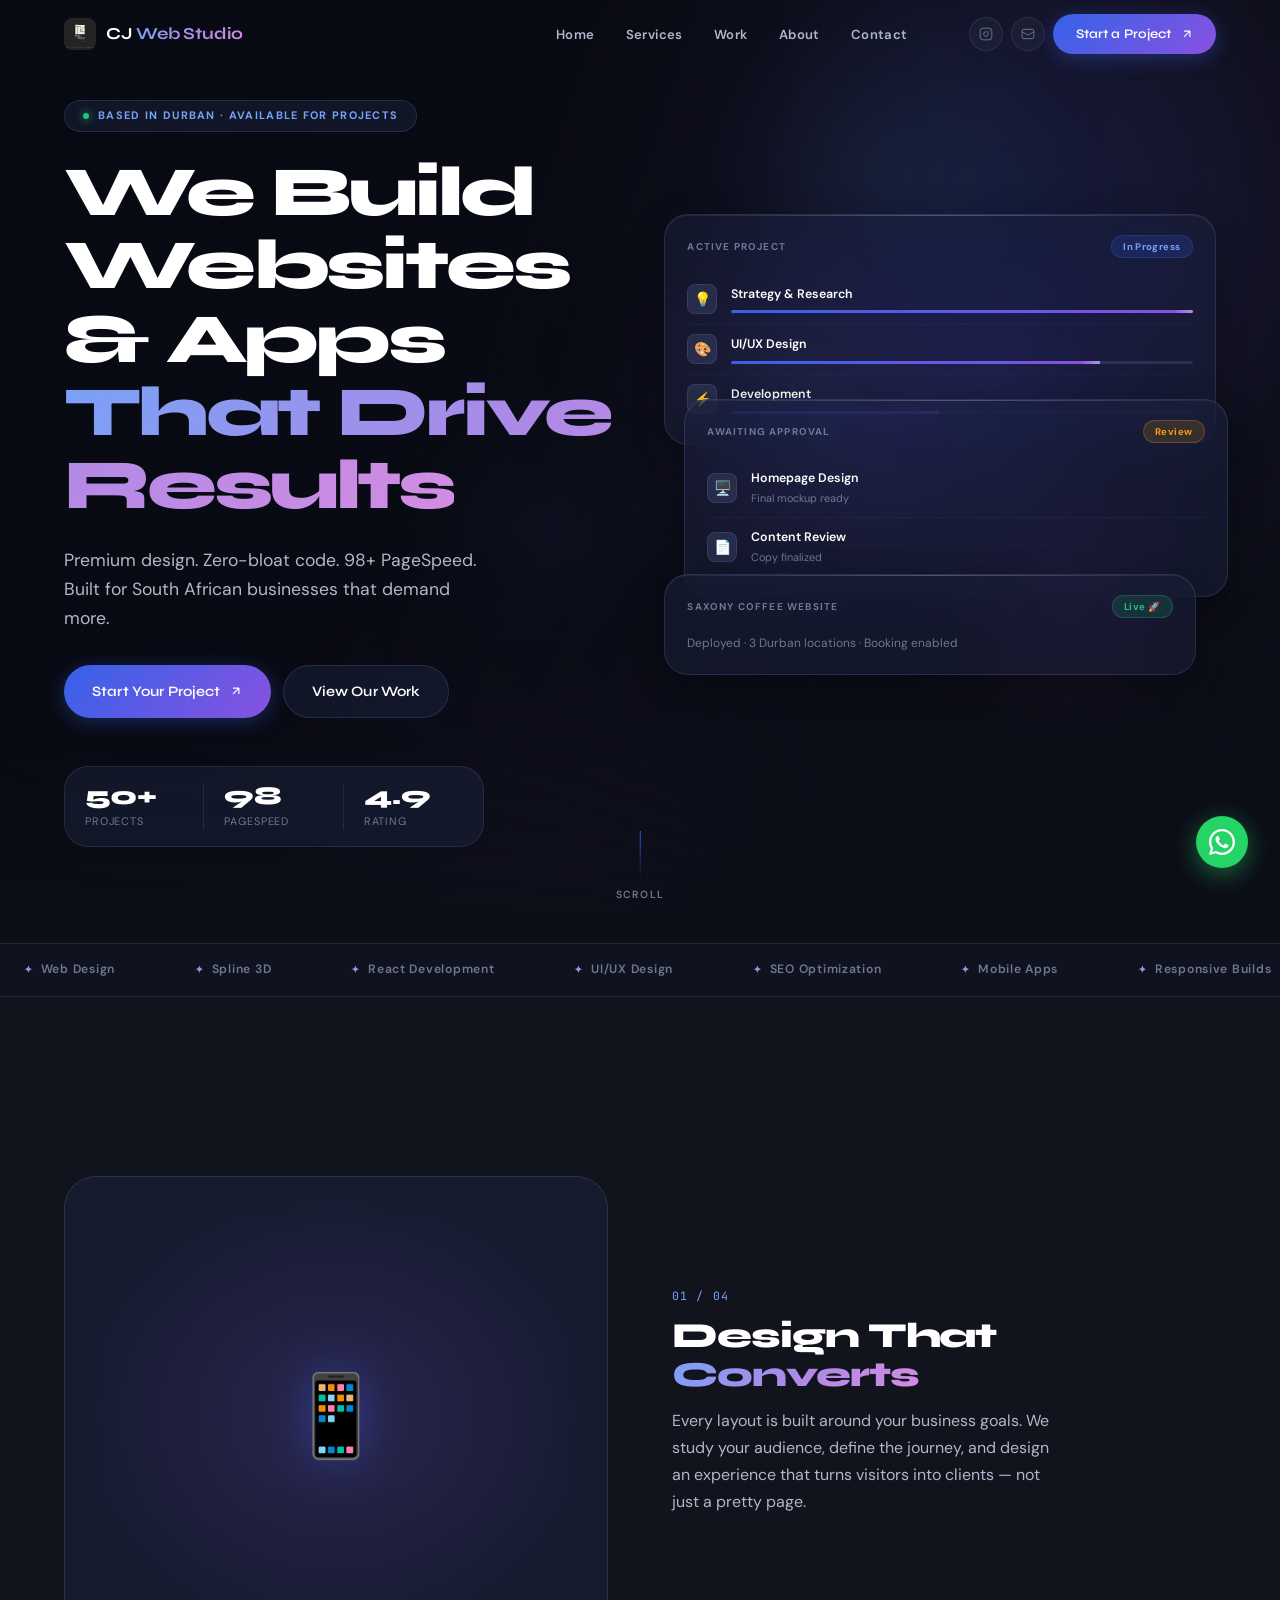
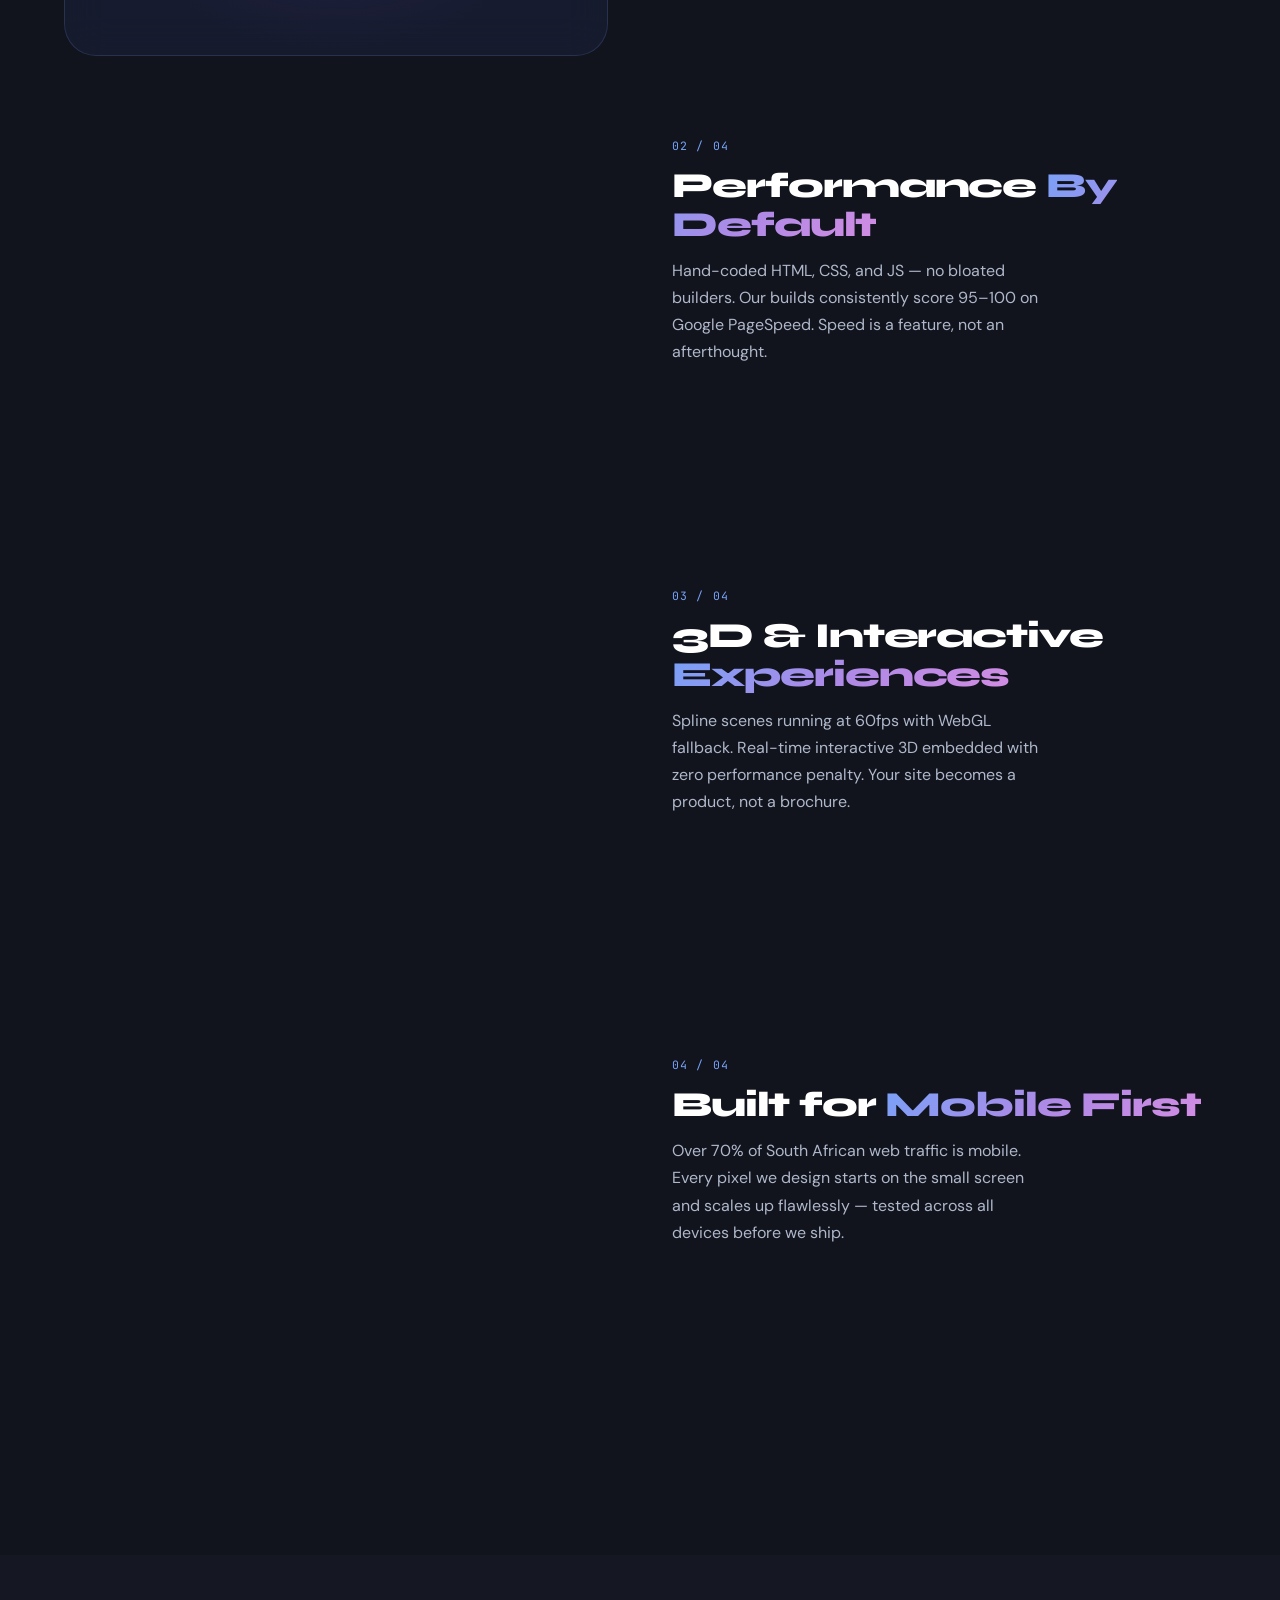
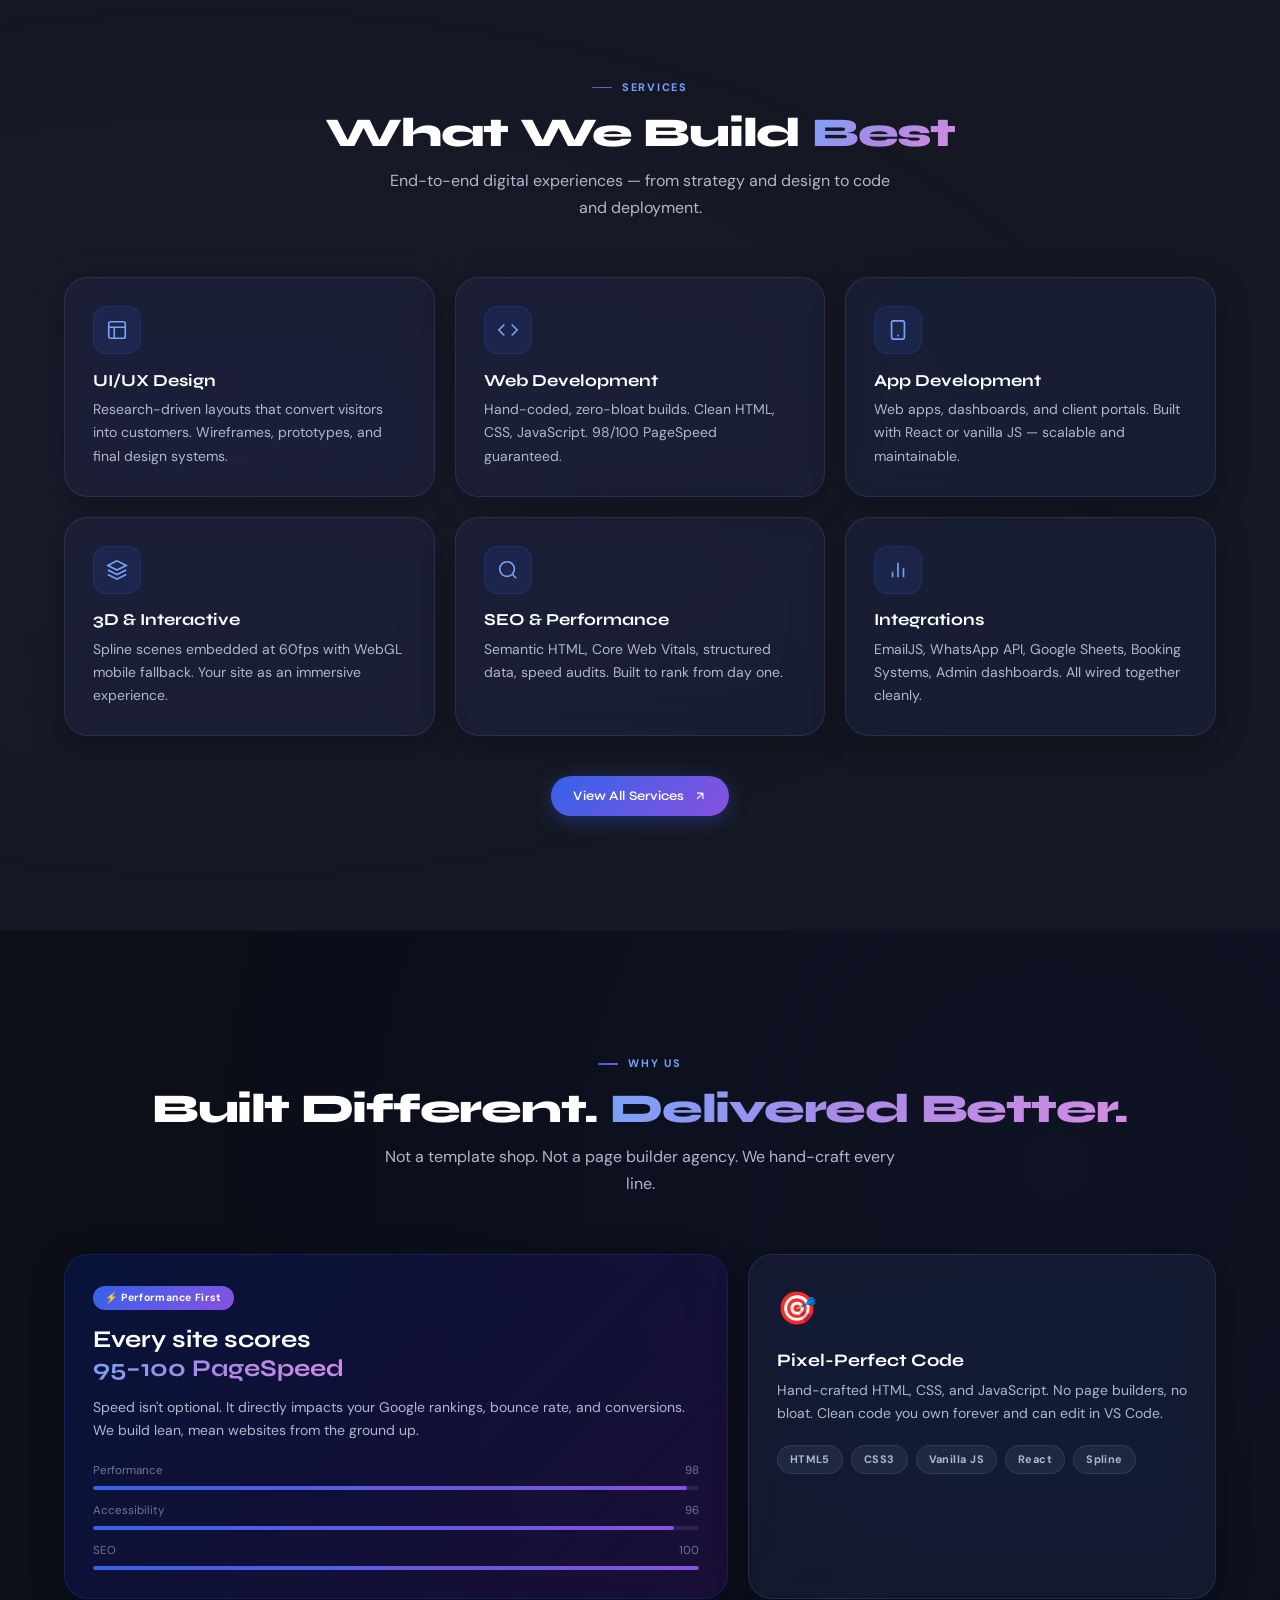
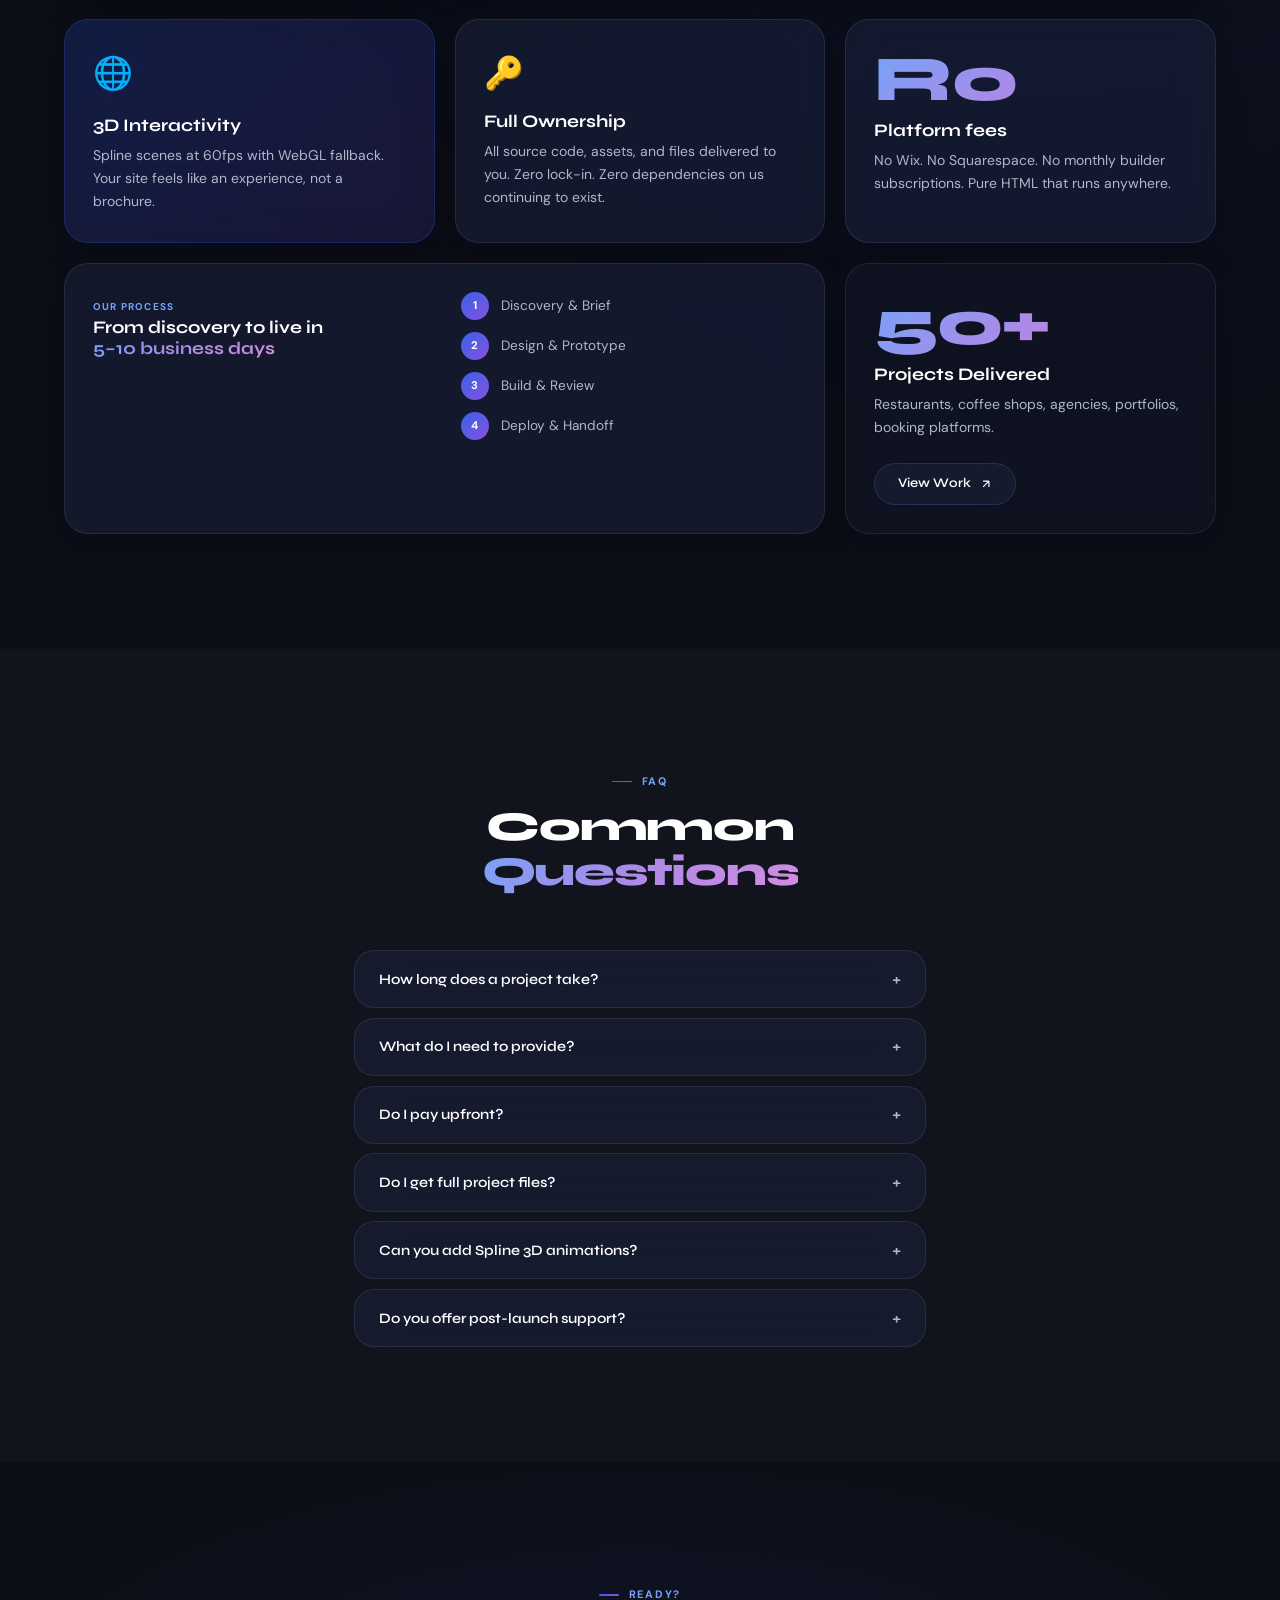
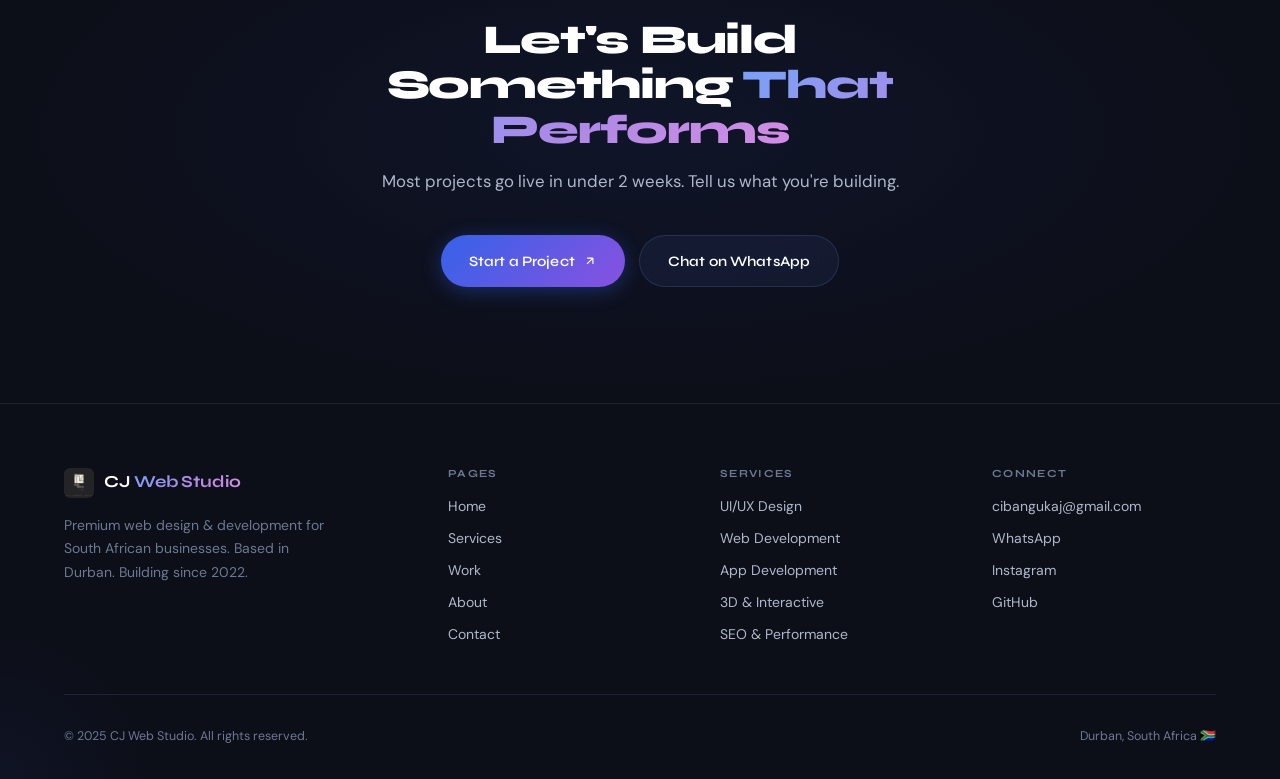
<file: cj_studio_v4/index_preview.html>
<!DOCTYPE html>
<html lang="en">
<head>
  <meta charset="UTF-8">
  <meta name="viewport" content="width=device-width, initial-scale=1.0">
  <title>CJ Web Studio — Premium Web Design & Development | Durban</title>
  <meta name="description" content="CJ Web Studio builds high-performance websites and web apps for South African businesses. 3D interactive, hand-coded, 98+ PageSpeed. Based in Durban.">
  <meta property="og:title" content="CJ Web Studio — Premium Web Design & Development">
  <meta property="og:description" content="Modern websites & apps that drive real results. Hand-coded, zero-bloat, 98+ PageSpeed.">
  <meta property="og:type" content="website">
  
  
  
  
  
  
  
<link rel="preconnect" href="https://fonts.googleapis.com">
  <link rel="preconnect" href="https://fonts.gstatic.com" crossorigin>
  <link href="https://fonts.googleapis.com/css2?family=Syne:wght@400;500;600;700;800&family=DM+Sans:ital,opsz,wght@0,9..40,300;0,9..40,400;0,9..40,500;0,9..40,600;1,9..40,400&family=JetBrains+Mono:wght@400;500&display=swap" rel="stylesheet">
  <style>
/* ═══════════════════════════════════════════════════
   CJ Web Studio v3 — Design Tokens
   ═══════════════════════════════════════════════════ */

:root {
  /* Backgrounds */
  --bg-primary:    hsl(228, 32%, 7%);
  --bg-secondary:  hsl(228, 28%, 9%);
  --bg-tertiary:   hsl(228, 26%, 11%);
  --bg-surface:    hsl(228, 24%, 15%);
  --bg-surface2:   hsl(228, 22%, 19%);

  /* Glassmorphism */
  --glass-bg:      hsla(228, 30%, 18%, 0.45);
  --glass-bg-2:    hsla(228, 30%, 22%, 0.35);
  --glass-border:  hsla(255, 60%, 80%, 0.12);
  --glass-border2: hsla(225, 80%, 70%, 0.18);
  --glass-blur:    blur(20px) saturate(180%);
  --glass-blur-lg: blur(40px) saturate(200%);

  /* Text */
  --text-primary:   hsl(0, 0%, 100%);
  --text-secondary: hsl(220, 20%, 74%);
  --text-muted:     hsl(220, 15%, 50%);

  /* Brand */
  --blue:        hsl(225, 80%, 56%);
  --blue-light:  hsl(220, 90%, 72%);
  --violet:      hsl(263, 70%, 60%);
  --violet-light:hsl(263, 65%, 72%);
  --cyan:        hsl(199, 89%, 48%);
  --green:       hsl(155, 70%, 45%);
  --amber:       hsl(38, 92%, 50%);
  --rose:        hsl(330, 81%, 60%);

  /* Borders */
  --border:       hsl(228, 18%, 20%);
  --border-bright:hsl(228, 18%, 26%);

  /* Gradients */
  --gradient-brand: linear-gradient(135deg, var(--blue) 0%, var(--violet) 100%);
  --gradient-text:  linear-gradient(135deg, var(--blue-light) 0%, var(--violet-light) 50%, hsl(290, 60%, 72%) 100%);
  --gradient-warm:  linear-gradient(135deg, var(--blue) 0%, var(--violet) 50%, var(--rose) 100%);
  --gradient-glass: linear-gradient(135deg, hsla(255,60%,80%,0.08) 0%, hsla(225,80%,56%,0.04) 100%);

  /* Shadows */
  --shadow-blue:   0 8px 32px hsla(225, 80%, 56%, 0.25);
  --shadow-glow:   0 0 60px hsla(263, 70%, 60%, 0.2);
  --shadow-violet: 0 8px 32px hsla(263, 70%, 60%, 0.2);
  --shadow-glass:  0 8px 32px hsla(0, 0%, 0%, 0.3), 0 2px 8px hsla(225, 80%, 56%, 0.06);

  /* Fonts */
  --font-heading: 'Syne', sans-serif;
  --font-body:    'DM Sans', sans-serif;
  --font-mono:    'JetBrains Mono', monospace;

  /* Radius */
  --radius-sm: 0.5rem;
  --radius-md: 0.875rem;
  --radius-lg: 1.25rem;
  --radius-xl: 1.5rem;
  --radius-2xl: 2rem;
  --radius-full: 9999px;

  /* Transitions */
  --ease-out-expo: cubic-bezier(0.16, 1, 0.3, 1);
  --ease-spring:   cubic-bezier(0.34, 1.56, 0.64, 1);
}

/* ═══════════════════════════════════════════════════
   CJ Web Studio v3 — Base Styles
   ═══════════════════════════════════════════════════ */



/* ── Reset ── */
*, *::before, *::after { box-sizing: border-box; margin: 0; padding: 0; }
html { scroll-behavior: smooth; }

body {
  font-family: var(--font-body);
  background: var(--bg-primary);
  color: var(--text-secondary);
  -webkit-font-smoothing: antialiased;
  -moz-osx-font-smoothing: grayscale;
  overflow-x: hidden;
  line-height: 1.6;
}

::selection { background: hsla(225, 80%, 56%, 0.3); color: #fff; }
::-webkit-scrollbar { width: 3px; }
::-webkit-scrollbar-track { background: var(--bg-primary); }
::-webkit-scrollbar-thumb { background: var(--blue); border-radius: 2px; }

img { max-width: 100%; height: auto; display: block; }
a { text-decoration: none; color: inherit; }
button { cursor: pointer; border: none; background: none; font-family: inherit; }
input, textarea, select { font-family: inherit; }

h1, h2, h3, h4, h5, h6 {
  font-family: var(--font-heading);
  color: var(--text-primary);
  line-height: 1.1;
}

/* ── Container ── */
.container {
  max-width: 1280px;
  margin: 0 auto;
  padding-left: clamp(1.25rem, 5%, 4.5rem);
  padding-right: clamp(1.25rem, 5%, 4.5rem);
}
.container--narrow { max-width: 700px; }
.container--mid { max-width: 860px; }

/* ── Gradient utilities ── */
.gradient-text {
  background: var(--gradient-text);
  -webkit-background-clip: text;
  -webkit-text-fill-color: transparent;
  background-clip: text;
}

/* ── Buttons ── */
.btn {
  display: inline-flex;
  align-items: center;
  gap: 0.5rem;
  font-family: var(--font-heading);
  font-weight: 600;
  font-size: 0.9rem;
  border-radius: var(--radius-full);
  padding: 0.85rem 1.75rem;
  transition: all 0.35s var(--ease-out-expo);
  white-space: nowrap;
  letter-spacing: 0.01em;
}

.btn--primary {
  background: var(--gradient-brand);
  color: #fff;
  box-shadow: 0 4px 20px hsla(225, 80%, 56%, 0.35);
}
.btn--primary:hover {
  transform: translateY(-2px);
  box-shadow: 0 8px 40px hsla(225, 80%, 56%, 0.55);
}

.btn--ghost {
  background: var(--glass-bg);
  color: var(--text-primary);
  border: 1px solid var(--glass-border2);
  backdrop-filter: var(--glass-blur);
  -webkit-backdrop-filter: var(--glass-blur);
}
.btn--ghost:hover {
  background: hsla(228, 30%, 25%, 0.6);
  border-color: hsla(225, 80%, 70%, 0.3);
  transform: translateY(-2px);
}

.btn--sm { font-size: 0.82rem; padding: 0.6rem 1.4rem; }

.btn .arrow {
  width: 14px; height: 14px;
  stroke: currentColor; stroke-width: 2; fill: none;
  transition: transform 0.3s var(--ease-spring);
}
.btn:hover .arrow { transform: translate(2px, -2px); }

/* ── Eyebrow ── */
.eyebrow {
  display: inline-flex;
  align-items: center;
  gap: 0.6rem;
  font-size: 0.68rem;
  font-weight: 700;
  letter-spacing: 0.16em;
  text-transform: uppercase;
  color: var(--blue-light);
  margin-bottom: 0.85rem;
}
.eyebrow::before {
  content: '';
  width: 20px; height: 1.5px;
  background: linear-gradient(90deg, var(--blue), var(--violet));
  border-radius: 2px;
}

/* ── Section Title ── */
.section-title {
  font-size: clamp(1.8rem, 3.2vw, 3rem);
  font-weight: 800;
  letter-spacing: -0.03em;
}

/* ── Tag ── */
.tag {
  font-size: 0.65rem;
  font-weight: 700;
  letter-spacing: 0.06em;
  color: var(--blue-light);
  background: hsla(225, 80%, 56%, 0.1);
  border: 1px solid hsla(225, 80%, 56%, 0.2);
  border-radius: var(--radius-full);
  padding: 0.2rem 0.7rem;
}

/* ── Glass Card ── */
.glass-card {
  background: var(--glass-bg);
  border: 1px solid var(--glass-border);
  border-radius: var(--radius-xl);
  backdrop-filter: var(--glass-blur);
  -webkit-backdrop-filter: var(--glass-blur);
  box-shadow: var(--shadow-glass);
  transition: all 0.4s var(--ease-out-expo);
}
.glass-card:hover {
  border-color: var(--glass-border2);
  background: var(--glass-bg-2);
  box-shadow: 0 16px 48px hsla(0,0%,0%,0.4), 0 4px 16px hsla(225,80%,56%,0.1);
  transform: translateY(-3px);
}

/* ── Service card (glassmorphism) ── */
.card {
  background: var(--glass-bg);
  border: 1px solid var(--glass-border);
  border-radius: var(--radius-xl);
  padding: 1.75rem;
  backdrop-filter: var(--glass-blur);
  -webkit-backdrop-filter: var(--glass-blur);
  box-shadow: var(--shadow-glass);
  transition: all 0.4s var(--ease-out-expo);
  position: relative;
  overflow: hidden;
}
.card::before {
  content: '';
  position: absolute;
  top: 0; left: 0; right: 0;
  height: 1px;
  background: linear-gradient(90deg, transparent, hsla(225,80%,70%,0.4), transparent);
  opacity: 0;
  transition: opacity 0.4s;
}
.card:hover { border-color: var(--glass-border2); transform: translateY(-4px); }
.card:hover::before { opacity: 1; }

.card__topline {
  position: absolute;
  top: 0; left: 0; right: 0; height: 2px;
  background: var(--gradient-brand);
  transform: scaleX(0); transform-origin: left;
  transition: transform 0.4s var(--ease-out-expo);
  border-radius: 2px 2px 0 0;
}
.card:hover .card__topline { transform: scaleX(1); }

.card__icon {
  width: 48px; height: 48px;
  border-radius: var(--radius-md);
  background: hsla(225, 80%, 56%, 0.12);
  border: 1px solid hsla(225, 80%, 56%, 0.18);
  display: flex; align-items: center; justify-content: center;
  font-size: 1.25rem;
  margin-bottom: 1.1rem;
  color: var(--blue-light);
  transition: all 0.3s;
}
.card:hover .card__icon {
  background: hsla(225, 80%, 56%, 0.2);
  box-shadow: 0 0 20px hsla(225, 80%, 56%, 0.2);
}
.card__icon svg { width: 22px; height: 22px; stroke: currentColor; stroke-width: 1.8; fill: none; }

.card__title {
  font-size: 1.05rem;
  font-weight: 700;
  color: var(--text-primary);
  margin-bottom: 0.5rem;
}

.card__desc {
  font-size: 0.875rem;
  color: var(--text-secondary);
  line-height: 1.65;
}

/* ── Navbar ── */
.navbar {
  position: fixed;
  top: 0; left: 0; right: 0;
  z-index: 900;
  height: 68px;
  display: flex;
  align-items: center;
  padding: 0 clamp(1.25rem, 5%, 4.5rem);
  transition: all 0.5s var(--ease-out-expo);
}
.navbar.scrolled {
  background: hsla(228, 32%, 8%, 0.85);
  backdrop-filter: blur(24px) saturate(180%);
  -webkit-backdrop-filter: blur(24px) saturate(180%);
  border-bottom: 1px solid var(--glass-border);
  box-shadow: 0 4px 24px hsla(0,0%,0%,0.25);
}

.navbar__inner {
  width: 100%;
  display: flex;
  align-items: center;
  gap: 2rem;
}

.navbar__logo {
  display: flex; align-items: center; gap: 0.65rem;
  font-family: var(--font-heading);
  font-weight: 700;
  font-size: 1.05rem;
  color: var(--text-primary);
  letter-spacing: -0.01em;
  flex-shrink: 0;
}
.navbar__logo img {
  width: 32px; height: 32px;
  border-radius: 8px;
  object-fit: cover;
}

.navbar__links {
  list-style: none;
  display: flex;
  align-items: center;
  gap: 0.25rem;
  margin-left: auto;
}
.navbar__links a {
  font-size: 0.82rem;
  font-weight: 600;
  letter-spacing: 0.03em;
  color: var(--text-secondary);
  padding: 0.4rem 0.85rem;
  border-radius: var(--radius-full);
  transition: all 0.25s;
}
.navbar__links a:hover,
.navbar__links a.active {
  color: var(--text-primary);
  background: hsla(228, 30%, 25%, 0.5);
}

.navbar__actions {
  display: flex;
  align-items: center;
  gap: 0.5rem;
  flex-shrink: 0;
  margin-left: 1rem;
}
.navbar__social {
  width: 34px; height: 34px;
  border-radius: var(--radius-full);
  display: flex; align-items: center; justify-content: center;
  color: var(--text-muted);
  transition: all 0.25s;
  background: hsla(228,25%,20%,0.4);
  border: 1px solid var(--glass-border);
}
.navbar__social:hover { color: var(--text-primary); background: hsla(228,25%,28%,0.6); }
.navbar__social svg { width: 14px; height: 14px; }

/* ── Hamburger ── */
.hamburger {
  display: none;
  flex-direction: column;
  gap: 5px;
  margin-left: auto;
  padding: 6px;
}
.hamburger span {
  width: 22px; height: 2px;
  background: var(--text-primary);
  border-radius: 2px;
  transition: all 0.3s var(--ease-out-expo);
  display: block;
}
.hamburger.open span:nth-child(1) { transform: translateY(7px) rotate(45deg); }
.hamburger.open span:nth-child(2) { opacity: 0; transform: scaleX(0); }
.hamburger.open span:nth-child(3) { transform: translateY(-7px) rotate(-45deg); }

/* ── Mobile Nav ── */
.mobile-nav {
  display: none;
  position: fixed;
  top: 0; left: 0; right: 0; bottom: 0;
  z-index: 800;
  background: hsla(228, 32%, 7%, 0.97);
  backdrop-filter: blur(24px);
  -webkit-backdrop-filter: blur(24px);
  flex-direction: column;
  align-items: flex-start;
  justify-content: center;
  padding: clamp(2rem, 8%, 5rem);
  gap: 0.5rem;
  transform: translateX(100%);
  transition: transform 0.5s var(--ease-out-expo);
}
.mobile-nav.open { transform: translateX(0); }
.mobile-nav a {
  font-family: var(--font-heading);
  font-size: clamp(1.8rem, 5vw, 2.5rem);
  font-weight: 700;
  color: var(--text-secondary);
  transition: color 0.2s;
  letter-spacing: -0.02em;
}
.mobile-nav a:hover { color: var(--text-primary); }

/* ── Footer ── */
.footer {
  border-top: 1px solid var(--glass-border);
  padding: 4rem 0 2rem;
  background: var(--bg-primary);
}
.footer__grid {
  display: grid;
  grid-template-columns: 1.5fr 1fr 1fr 1fr;
  gap: 3rem;
  margin-bottom: 3rem;
}
.footer__brand p {
  font-size: 0.875rem;
  color: var(--text-muted);
  line-height: 1.7;
  margin-top: 1rem;
  max-width: 260px;
}
.footer__heading {
  font-size: 0.68rem;
  font-weight: 700;
  letter-spacing: 0.12em;
  text-transform: uppercase;
  color: var(--text-muted);
  margin-bottom: 1rem;
}
.footer__links {
  display: flex;
  flex-direction: column;
  gap: 0.6rem;
}
.footer__links a, .footer__links span {
  font-size: 0.875rem;
  color: var(--text-secondary);
  transition: color 0.2s;
}
.footer__links a:hover { color: var(--text-primary); }
.footer__bottom {
  display: flex;
  justify-content: space-between;
  align-items: center;
  flex-wrap: wrap;
  gap: 1rem;
  padding-top: 2rem;
  border-top: 1px solid var(--glass-border);
  font-size: 0.78rem;
  color: var(--text-muted);
}

/* ── WhatsApp Float ── */
.whatsapp-float {
  position: fixed;
  bottom: 2rem; right: 2rem;
  z-index: 800;
  width: 52px; height: 52px;
  border-radius: 50%;
  background: #25d366;
  display: flex; align-items: center; justify-content: center;
  box-shadow: 0 6px 24px hsla(143,64%,50%,0.45);
  transition: all 0.3s var(--ease-spring);
}
.whatsapp-float:hover { transform: scale(1.1); box-shadow: 0 10px 32px hsla(143,64%,50%,0.6); }
.whatsapp-float svg { width: 26px; height: 26px; fill: white; }

/* ── FAQ ── */
.faq-item {
  border: 1px solid var(--glass-border);
  border-radius: var(--radius-lg);
  overflow: hidden;
  background: var(--glass-bg);
  backdrop-filter: var(--glass-blur);
  transition: border-color 0.3s;
}
.faq-item:hover { border-color: var(--glass-border2); }
.faq-item__question {
  width: 100%;
  display: flex;
  align-items: center;
  justify-content: space-between;
  padding: 1.1rem 1.5rem;
  text-align: left;
  font-family: var(--font-heading);
  font-weight: 600;
  font-size: 0.9rem;
  color: var(--text-primary);
  cursor: pointer;
}
.faq-item__toggle {
  font-size: 1.1rem;
  color: var(--text-secondary);
  transition: transform 0.3s;
  flex-shrink: 0;
  margin-left: 1rem;
}
.faq-item.open .faq-item__toggle { transform: rotate(45deg); }
.faq-item__answer {
  max-height: 0;
  overflow: hidden;
  transition: max-height 0.4s var(--ease-out-expo), opacity 0.3s;
  opacity: 0;
}
.faq-item.open .faq-item__answer { max-height: 300px; opacity: 1; }
.faq-item__answer p {
  padding: 0 1.5rem 1.1rem;
  font-size: 0.875rem;
  color: var(--text-secondary);
  line-height: 1.7;
}

/* ── Process steps ── */
.process-step { text-align: center; }
.process-step__circle {
  position: relative;
  width: 80px; height: 80px;
  margin: 0 auto 1rem;
  border-radius: 50%;
  background: var(--glass-bg);
  border: 1px solid var(--glass-border2);
  display: flex; align-items: center; justify-content: center;
  font-size: 1.8rem;
}
.process-step__num {
  position: absolute;
  top: -4px; right: -4px;
  width: 24px; height: 24px;
  border-radius: 50%;
  background: var(--gradient-brand);
  color: #fff;
  font-size: 0.75rem;
  font-weight: 700;
  display: flex; align-items: center; justify-content: center;
}

/* ── Project Card ── */
.project-card {
  background: var(--glass-bg);
  border: 1px solid var(--glass-border);
  border-radius: var(--radius-xl);
  overflow: hidden;
  backdrop-filter: var(--glass-blur);
  -webkit-backdrop-filter: var(--glass-blur);
  transition: all 0.4s var(--ease-out-expo);
}
.project-card:hover {
  border-color: var(--glass-border2);
  transform: translateY(-6px);
  box-shadow: 0 24px 48px hsla(0,0%,0%,0.4), 0 4px 20px hsla(225,80%,56%,0.15);
}
.project-card__thumb {
  height: 220px;
  background: linear-gradient(135deg, hsla(225,80%,56%,0.08), hsla(263,70%,60%,0.12));
  display: flex; align-items: center; justify-content: center;
  font-size: 3.5rem;
  position: relative;
  overflow: hidden;
}
.project-card__thumb::after {
  content: '';
  position: absolute; inset: 0;
  background: linear-gradient(45deg, transparent 40%, hsla(225,80%,56%,0.06) 50%, transparent 60%);
  background-size: 200% 200%;
  animation: shimmer 3s ease-in-out infinite;
}
.project-card__body { padding: 1.5rem; }
.project-card__tags { display: flex; flex-wrap: wrap; gap: 0.375rem; margin-top: 1rem; }
.project-card__tag {
  font-size: 0.65rem;
  font-weight: 600;
  color: var(--text-secondary);
  background: var(--bg-surface2);
  border-radius: var(--radius-full);
  padding: 0.15rem 0.55rem;
}

/* ── Contact cards ── */
.contact-info-card {
  background: var(--glass-bg);
  border: 1px solid var(--glass-border);
  border-radius: var(--radius-lg);
  padding: 1.5rem;
  text-align: center;
  backdrop-filter: var(--glass-blur);
  transition: border-color 0.3s;
}
.contact-info-card:hover { border-color: var(--glass-border2); }

/* ── Pricing ── */
.pricing-card {
  background: var(--glass-bg);
  border: 1px solid var(--glass-border);
  border-radius: var(--radius-xl);
  padding: 2rem;
  display: flex; flex-direction: column;
  backdrop-filter: var(--glass-blur);
  transition: all 0.4s var(--ease-out-expo);
  position: relative;
}
.pricing-card:hover { transform: translateY(-4px); border-color: var(--glass-border2); }
.pricing-card--popular {
  border-color: hsla(225,80%,56%,0.35);
  box-shadow: 0 0 48px hsla(225,80%,56%,0.12);
}
.pricing-card__badge {
  position: absolute;
  top: -12px; left: 50%; transform: translateX(-50%);
  font-size: 0.62rem; font-weight: 700;
  letter-spacing: 0.1em; text-transform: uppercase;
  background: var(--gradient-brand); color: #fff;
  border-radius: var(--radius-full); padding: 0.25rem 1rem;
  white-space: nowrap;
}
.pricing-card__features {
  list-style: none; display: flex; flex-direction: column;
  gap: 0.5rem; margin-bottom: 1.5rem; flex: 1;
}
.pricing-card__features li {
  display: flex; align-items: flex-start;
  gap: 0.5rem; font-size: 0.875rem; color: var(--text-secondary);
}
.pricing-card__features li svg {
  width: 14px; height: 14px;
  stroke: var(--green); stroke-width: 2.5; fill: none;
  flex-shrink: 0; margin-top: 3px;
}

/* ── About ── */
.about-grid { display: grid; grid-template-columns: 1fr 1fr; gap: 3rem; align-items: center; }
.founder-img { position: relative; border-radius: var(--radius-xl); overflow: hidden; border: 1px solid var(--glass-border); }
.founder-img img { width: 100%; height: 420px; object-fit: cover; }
.founder-img__overlay {
  position: absolute; bottom: 0; left: 0; right: 0;
  padding: 1.75rem;
  background: linear-gradient(to top, hsla(228,32%,7%,0.95), transparent);
}

/* ── Ticker ── */
.ticker {
  padding: 1rem 0;
  background: hsla(228,28%,10%,0.8);
  border-top: 1px solid var(--glass-border);
  border-bottom: 1px solid var(--glass-border);
  overflow: hidden;
}
.ticker__track {
  display: flex;
  gap: 2rem;
  width: max-content;
  animation: ticker 30s linear infinite;
}
.ticker__item {
  display: flex; align-items: center; gap: 0.5rem;
  padding: 0 1.5rem;
  font-size: 0.76rem; font-weight: 600;
  color: var(--text-muted); letter-spacing: 0.06em;
  white-space: nowrap;
}
.ticker__item .star { color: var(--violet-light); font-size: 0.6rem; }

/* ── CTA ── */
.cta-section { position: relative; overflow: hidden; }
.cta-section__glow {
  position: absolute; inset: 0; pointer-events: none;
  background: radial-gradient(ellipse at center, hsla(225,80%,56%,0.08) 0%, transparent 70%);
}

/* ── Parallax ── */
.parallax-section { position: relative; overflow: hidden; }
.parallax-bg {
  position: absolute; inset: -50px;
  z-index: 0; pointer-events: none; will-change: transform;
}

/* ── Scroll reveal ── */
.reveal {
  opacity: 0;
  transform: translateY(28px);
  transition: opacity 0.75s var(--ease-out-expo), transform 0.75s var(--ease-out-expo);
}
.reveal.visible { opacity: 1; transform: translateY(0); }
.reveal[data-delay="1"] { transition-delay: 0.08s; }
.reveal[data-delay="2"] { transition-delay: 0.16s; }
.reveal[data-delay="3"] { transition-delay: 0.24s; }
.reveal[data-delay="4"] { transition-delay: 0.32s; }
.reveal[data-delay="5"] { transition-delay: 0.40s; }
.reveal[data-delay="6"] { transition-delay: 0.48s; }
.reveal[data-delay="7"] { transition-delay: 0.56s; }

/* ── Keyframes ── */
@keyframes glow-pulse {
  0%, 100% { opacity: 0.7; transform: scale(1); }
  50% { opacity: 1; transform: scale(1.06); }
}
@keyframes blink {
  0%, 100% { opacity: 1; }
  50% { opacity: 0.35; }
}
@keyframes float-a {
  0%, 100% { transform: translateY(0) rotate(0deg); }
  50% { transform: translateY(-10px) rotate(0.5deg); }
}
@keyframes float-b {
  0%, 100% { transform: translateY(0) rotate(0deg); }
  50% { transform: translateY(-7px) rotate(-0.3deg); }
}
@keyframes float-c {
  0%, 100% { transform: translateY(0); }
  50% { transform: translateY(-12px); }
}
@keyframes ticker {
  0% { transform: translateX(0); }
  100% { transform: translateX(-50%); }
}
@keyframes shimmer {
  0% { background-position: -200% -200%; }
  100% { background-position: 200% 200%; }
}
@keyframes orb-float {
  0%, 100% { transform: translate(0, 0) scale(1); }
  33% { transform: translate(30px, -20px) scale(1.05); }
  66% { transform: translate(-20px, 15px) scale(0.95); }
}
@keyframes grain {
  0%, 100% { transform: translate(0, 0); }
  10% { transform: translate(-1%, -1%); }
  20% { transform: translate(1%, 1%); }
  30% { transform: translate(-2%, 0%); }
  40% { transform: translate(1%, -1%); }
  50% { transform: translate(-1%, 2%); }
  60% { transform: translate(2%, 0%); }
  70% { transform: translate(-1%, 1%); }
  80% { transform: translate(0%, -2%); }
  90% { transform: translate(1%, 0%); }
}
@keyframes scroll-indicator {
  0%, 100% { opacity: 1; transform: translateY(0); }
  50% { opacity: 0.3; transform: translateY(6px); }
}
@keyframes hero-line-grow {
  from { transform: scaleX(0); }
  to { transform: scaleX(1); }
}

/* ── Responsive ── */
@media (max-width: 1024px) {
  .footer__grid { grid-template-columns: 1fr 1fr; }
  .about-grid { grid-template-columns: 1fr; }
}
@media (max-width: 768px) {
  .navbar__links, .navbar__actions { display: none; }
  .hamburger { display: flex; }
  .mobile-nav { display: flex; }
}
@media (max-width: 640px) {
  .footer__grid { grid-template-columns: 1fr; }
}

/* ── bento-card alias (legacy compat) ── */
.bento-card {
  background: var(--glass-bg);
  border: 1px solid var(--glass-border);
  border-radius: var(--radius-xl);
  padding: 2rem;
  backdrop-filter: var(--glass-blur);
  -webkit-backdrop-filter: var(--glass-blur);
  box-shadow: var(--shadow-glass);
  transition: all 0.4s var(--ease-out-expo);
  position: relative;
}
.bento-card:hover {
  border-color: var(--glass-border2);
  transform: translateY(-3px);
}
.bento-card__icon { font-size: 1.8rem; margin-bottom: 1rem; }

/* ── service card wide ── */
.service-card-wide { display: flex; flex-direction: column; }
@media (min-width: 768px) {
  .service-card-wide { flex-direction: row; gap: 1.5rem; }
  .service-card-wide > :first-child { flex: 1; }
}
.service-card-wide .checklist { display: flex; flex-direction: column; gap: 0.5rem; margin-top: 1rem; }
@media (min-width: 768px) { .service-card-wide .checklist { margin-top: 0; } }
.checklist__item { display: flex; align-items: center; gap: 0.5rem; font-size: 0.875rem; color: var(--text-secondary); }
.checklist__item svg { width: 13px; height: 13px; stroke: var(--green); stroke-width: 2.5; fill: none; flex-shrink: 0; }

/* Addon card */
.addon-card { display: flex; align-items: flex-start; gap: 1.25rem; background: var(--glass-bg); border: 1px solid var(--glass-border); border-radius: var(--radius-xl); padding: 1.5rem; backdrop-filter: var(--glass-blur); transition: border-color 0.3s; }
.addon-card:hover { border-color: var(--glass-border2); }
.addon-card__price { font-family: var(--font-heading); font-weight: 800; font-size: 0.875rem; white-space: nowrap; }

/* Payment step */
.payment-step { background: var(--glass-bg); border: 1px solid var(--glass-border); border-radius: var(--radius-lg); padding: 1.25rem; text-align: center; backdrop-filter: var(--glass-blur); }
.payment-step__num { width: 32px; height: 32px; border-radius: 50%; background: var(--gradient-brand); color: #fff; font-size: 0.875rem; font-weight: 700; display: flex; align-items: center; justify-content: center; margin: 0 auto 0.75rem; }

/* ═══════════════════════════════════════════════════
   CJ Web Studio v3 — Layout
   Hero · Bento · Services · Sections
   ═══════════════════════════════════════════════════ */

/* ── Section spacing ── */
.section { padding: clamp(5rem, 9vw, 8rem) 0; }
.section--bg1 { background: var(--bg-primary); }
.section--bg2 { background: var(--bg-secondary); }
.section--bg3 { background: var(--bg-tertiary); }

.section__header { text-align: center; margin-bottom: 3.5rem; }
.section__header p {
  color: var(--text-secondary);
  margin-top: 0.75rem;
  max-width: 32rem;
  margin-left: auto; margin-right: auto;
  font-size: 1rem; line-height: 1.7;
}

/* ── Grid helpers ── */
.grid { display: grid; gap: 1.25rem; }
.grid--2 { grid-template-columns: repeat(2, 1fr); }
.grid--3 { grid-template-columns: repeat(3, 1fr); }
.grid--4 { grid-template-columns: repeat(4, 1fr); }

@media (max-width: 1024px) {
  .grid--3, .grid--4 { grid-template-columns: repeat(2, 1fr); }
}
@media (max-width: 640px) {
  .grid--2, .grid--3, .grid--4 { grid-template-columns: 1fr; }
}

/* ═══════════════════════════════════════════════════
   SCROLLYTELLING HERO
   ═══════════════════════════════════════════════════ */
.hero {
  position: relative;
  min-height: 100vh;
  display: flex;
  align-items: center;
  overflow: hidden;
  padding-top: 68px;
}

/* Spline background */
.hero__spline {
  position: absolute;
  inset: 0;
  z-index: 1;
}
.hero__spline canvas,
.hero__spline spline-viewer { width: 100%; height: 100%; }

/* Layered overlays */
.hero__vignette {
  position: absolute; inset: 0; z-index: 2;
  pointer-events: none;
  background: linear-gradient(
    108deg,
    hsla(228, 40%, 5%, 0.92) 0%,
    hsla(228, 40%, 5%, 0.72) 35%,
    hsla(228, 40%, 5%, 0.2) 65%,
    transparent 100%
  );
}

.hero__grid-bg {
  position: absolute; inset: 0; z-index: 1;
  pointer-events: none; opacity: 0.25;
  background-image:
    linear-gradient(hsla(225,80%,56%,0.05) 1px, transparent 1px),
    linear-gradient(90deg, hsla(225,80%,56%,0.05) 1px, transparent 1px);
  background-size: 72px 72px;
}

.hero__orb {
  position: absolute;
  border-radius: 50%;
  z-index: 1;
  pointer-events: none;
  filter: blur(80px);
}
.hero__orb--1 {
  top: -15%; right: -5%;
  width: 700px; height: 700px;
  background: radial-gradient(circle, hsla(225,80%,56%,0.22) 0%, hsla(263,70%,60%,0.12) 50%, transparent 70%);
  animation: orb-float 12s ease-in-out infinite;
}
.hero__orb--2 {
  bottom: -20%; left: 20%;
  width: 500px; height: 500px;
  background: radial-gradient(circle, hsla(263,70%,60%,0.14) 0%, transparent 70%);
  animation: orb-float 16s ease-in-out infinite reverse;
}

.hero__fade-bottom {
  position: absolute;
  bottom: 0; left: 0; right: 0;
  height: 220px; z-index: 3;
  pointer-events: none;
  background: linear-gradient(to bottom, transparent, var(--bg-primary));
}

.hero__content {
  position: relative;
  z-index: 4;
  width: 100%;
  padding-top: 2rem;
  padding-bottom: 6rem;
}

/* Two column layout */
.hero__grid {
  display: grid;
  grid-template-columns: 1fr 1fr;
  gap: 3rem;
  align-items: center;
}

/* Left: text */
.hero__badge {
  display: inline-flex;
  align-items: center;
  gap: 0.6rem;
  background: var(--glass-bg);
  border: 1px solid var(--glass-border2);
  border-radius: var(--radius-full);
  padding: 0.4rem 1.1rem;
  font-size: 0.68rem;
  font-weight: 700;
  letter-spacing: 0.12em;
  text-transform: uppercase;
  color: var(--blue-light);
  margin-bottom: 1.5rem;
  backdrop-filter: var(--glass-blur);
}
.hero__badge .dot {
  width: 6px; height: 6px;
  border-radius: 50%;
  background: var(--green);
  box-shadow: 0 0 8px var(--green);
  animation: blink 2s ease-in-out infinite;
}

.hero__title {
  font-size: clamp(2.6rem, 5.5vw, 4.8rem);
  font-weight: 800;
  letter-spacing: -0.045em;
  line-height: 1.04;
  margin-bottom: 1.5rem;
}

.hero__sub {
  font-size: 1.1rem;
  color: var(--text-secondary);
  max-width: 420px;
  margin-bottom: 2rem;
  line-height: 1.65;
}

.hero__buttons {
  display: flex;
  flex-wrap: wrap;
  gap: 0.75rem;
  margin-bottom: 3rem;
}

/* Stats row */
.hero__stats {
  display: flex;
  gap: 0;
  border: 1px solid var(--glass-border);
  border-radius: var(--radius-xl);
  background: var(--glass-bg);
  backdrop-filter: var(--glass-blur);
  overflow: hidden;
  max-width: 420px;
}
.hero__stat-item {
  flex: 1;
  padding: 1rem 1.25rem;
  position: relative;
}
.hero__stat-item:not(:last-child)::after {
  content: '';
  position: absolute;
  right: 0; top: 20%; bottom: 20%;
  width: 1px;
  background: var(--glass-border);
}
.hero__stat-value {
  font-family: var(--font-heading);
  font-size: 1.6rem;
  font-weight: 800;
  color: var(--text-primary);
  line-height: 1;
  margin-bottom: 0.3rem;
}
.hero__stat-label {
  font-size: 0.68rem;
  text-transform: uppercase;
  letter-spacing: 0.08em;
  color: var(--text-muted);
}

/* ── Scroll indicator ── */
.hero__scroll {
  position: absolute;
  bottom: 2.5rem;
  left: 50%; transform: translateX(-50%);
  z-index: 4;
  display: flex;
  flex-direction: column;
  align-items: center;
  gap: 0.5rem;
  color: var(--text-muted);
  font-size: 0.65rem;
  letter-spacing: 0.12em;
  text-transform: uppercase;
  font-weight: 600;
}
.hero__scroll-line {
  width: 1px;
  height: 48px;
  background: linear-gradient(to bottom, var(--blue), transparent);
  animation: scroll-indicator 2s ease-in-out infinite;
}

/* ════════════════════════════════════════════════
   HERO GLASSMORPHISM CARDS (right side)
════════════════════════════════════════════════ */
.hero__cards {
  position: relative;
  height: 520px;
}

/* Glass card base */
.hero-card {
  position: absolute;
  background: hsla(228, 30%, 16%, 0.55);
  border: 1px solid var(--glass-border2);
  border-radius: var(--radius-xl);
  padding: 1.25rem 1.4rem;
  backdrop-filter: blur(24px) saturate(180%);
  -webkit-backdrop-filter: blur(24px) saturate(180%);
  box-shadow: 0 8px 32px hsla(0,0%,0%,0.3), 0 1px 0 hsla(255,60%,80%,0.08) inset;
}

/* Subtle top shine */
.hero-card::before {
  content: '';
  position: absolute;
  top: 0; left: 1.5rem; right: 1.5rem;
  height: 1px;
  background: linear-gradient(90deg, transparent, hsla(255,80%,90%,0.25), transparent);
}

.hero-card--1 {
  top: 0; left: 0; right: 0;
  animation: float-a 5.5s ease-in-out infinite;
}
.hero-card--2 {
  top: 185px; left: 20px; right: -12px;
  animation: float-b 5.5s ease-in-out infinite 1.4s;
}
.hero-card--3 {
  top: 360px; left: 0; right: 20px;
  animation: float-c 5.5s ease-in-out infinite 2.6s;
}

.hero-card__header {
  display: flex;
  align-items: center;
  justify-content: space-between;
  margin-bottom: 1rem;
}
.hero-card__header-title {
  font-size: 0.62rem;
  font-weight: 700;
  letter-spacing: 0.12em;
  text-transform: uppercase;
  color: var(--text-muted);
}

.hero-card__badge {
  font-size: 0.6rem;
  font-weight: 700;
  padding: 0.2rem 0.7rem;
  border-radius: var(--radius-full);
  letter-spacing: 0.04em;
}
.hero-card__badge--blue {
  background: hsla(225,80%,56%,0.18);
  color: var(--blue-light);
  border: 1px solid hsla(225,80%,56%,0.25);
}
.hero-card__badge--amber {
  background: hsla(38,92%,50%,0.15);
  color: var(--amber);
  border: 1px solid hsla(38,92%,50%,0.25);
}
.hero-card__badge--green {
  background: hsla(155,70%,45%,0.15);
  color: var(--green);
  border: 1px solid hsla(155,70%,45%,0.25);
}

.hero-card__row {
  display: flex;
  align-items: center;
  gap: 0.875rem;
  padding: 0.6rem 0;
  border-bottom: 1px solid hsla(228,30%,50%,0.1);
}
.hero-card__row:last-child { border-bottom: none; }

.hero-card__emoji {
  width: 30px; height: 30px;
  border-radius: var(--radius-sm);
  background: hsla(228, 30%, 28%, 0.6);
  border: 1px solid var(--glass-border);
  display: flex; align-items: center; justify-content: center;
  font-size: 0.875rem;
  flex-shrink: 0;
}
.hero-card__row-name { font-size: 0.775rem; font-weight: 600; color: var(--text-primary); }
.hero-card__row-desc { font-size: 0.68rem; color: var(--text-muted); margin-top: 0.1rem; }

.hero-card__progress {
  height: 3px;
  background: hsla(228,30%,35%,0.5);
  border-radius: 3px;
  margin-top: 6px;
  overflow: hidden;
}
.hero-card__progress-fill {
  height: 100%; border-radius: 3px;
  background: var(--gradient-brand);
  position: relative;
}
.hero-card__progress-fill::after {
  content: '';
  position: absolute; top: 0; right: 0;
  width: 20px; height: 100%;
  background: linear-gradient(90deg, transparent, hsla(255,80%,90%,0.5));
  animation: shimmer 2s ease-in-out infinite;
}

/* ════════════════════════════════════════════════
   SCROLLYTELLING — pinned text panels
════════════════════════════════════════════════ */
.scrolly-section {
  position: relative;
  background: var(--bg-secondary);
}

.scrolly-container {
  display: grid;
  grid-template-columns: 1fr 1fr;
  gap: 4rem;
  align-items: start;
}

.scrolly-sticky {
  position: sticky;
  top: 80px;
  padding: 4rem 0;
}

.scrolly-visual {
  position: relative;
  width: 100%;
  height: 480px;
  border-radius: var(--radius-2xl);
  background: var(--glass-bg);
  border: 1px solid var(--glass-border2);
  backdrop-filter: var(--glass-blur);
  overflow: hidden;
  display: flex;
  align-items: center;
  justify-content: center;
}

.scrolly-visual__bg {
  position: absolute; inset: 0;
  transition: background 0.6s ease;
}

.scrolly-visual__icon {
  font-size: 5rem;
  position: relative; z-index: 1;
  filter: drop-shadow(0 0 24px hsla(225,80%,56%,0.4));
}

.scrolly-panels { padding: 4rem 0; }
.scrolly-panel {
  min-height: 50vh;
  display: flex;
  align-items: center;
  padding: 3rem 0;
}

.scrolly-panel__number {
  font-family: var(--font-mono);
  font-size: 0.72rem;
  color: var(--blue-light);
  letter-spacing: 0.1em;
  margin-bottom: 0.75rem;
}
.scrolly-panel__title {
  font-size: clamp(1.6rem, 3vw, 2.2rem);
  font-weight: 800;
  letter-spacing: -0.03em;
  margin-bottom: 0.75rem;
}
.scrolly-panel__desc {
  font-size: 1rem;
  color: var(--text-secondary);
  line-height: 1.7;
  max-width: 380px;
}

/* ════════════════════════════════════════════════
   BENTO GRID — Why Us / Services
════════════════════════════════════════════════ */
.bento-grid {
  display: grid;
  grid-template-columns: repeat(12, 1fr);
  grid-auto-rows: auto;
  gap: 1.25rem;
}

/* Base bento cell */
.bento-cell {
  background: var(--glass-bg);
  border: 1px solid var(--glass-border);
  border-radius: var(--radius-xl);
  padding: 1.75rem;
  backdrop-filter: var(--glass-blur);
  -webkit-backdrop-filter: var(--glass-blur);
  box-shadow: var(--shadow-glass);
  transition: all 0.4s var(--ease-out-expo);
  position: relative;
  overflow: hidden;
}
.bento-cell::before {
  content: '';
  position: absolute;
  top: 0; left: 0; right: 0; height: 1px;
  background: linear-gradient(90deg, transparent, hsla(255,60%,80%,0.15), transparent);
  opacity: 0;
  transition: opacity 0.4s;
}
.bento-cell:hover { border-color: var(--glass-border2); transform: translateY(-3px); }
.bento-cell:hover::before { opacity: 1; }

/* Column spans */
.bento-cell--span3  { grid-column: span 3; }
.bento-cell--span4  { grid-column: span 4; }
.bento-cell--span5  { grid-column: span 5; }
.bento-cell--span6  { grid-column: span 6; }
.bento-cell--span7  { grid-column: span 7; }
.bento-cell--span8  { grid-column: span 8; }
.bento-cell--span12 { grid-column: span 12; }

/* Accent cells */
.bento-cell--accent {
  background: linear-gradient(135deg, hsla(225,80%,56%,0.18), hsla(263,70%,60%,0.12));
  border-color: hsla(225,80%,56%,0.25);
}
.bento-cell--accent:hover { border-color: hsla(225,80%,56%,0.4); }

.bento-cell--dark {
  background: hsla(228, 30%, 10%, 0.7);
}

/* Bento icon */
.bento-cell__icon {
  font-size: 2rem;
  margin-bottom: 1rem;
  display: block;
}

.bento-cell__icon-box {
  width: 48px; height: 48px;
  border-radius: var(--radius-md);
  background: hsla(225, 80%, 56%, 0.12);
  border: 1px solid hsla(225, 80%, 56%, 0.18);
  display: flex; align-items: center; justify-content: center;
  color: var(--blue-light);
  margin-bottom: 1rem;
  transition: all 0.3s;
}
.bento-cell:hover .bento-cell__icon-box {
  background: hsla(225,80%,56%,0.2);
  box-shadow: 0 0 24px hsla(225,80%,56%,0.2);
}
.bento-cell__icon-box svg { width: 22px; height: 22px; stroke: currentColor; stroke-width: 1.8; fill: none; }

.bento-cell__label {
  font-size: 0.62rem;
  font-weight: 700;
  letter-spacing: 0.12em;
  text-transform: uppercase;
  color: var(--blue-light);
  margin-bottom: 0.5rem;
}

.bento-cell__title {
  font-family: var(--font-heading);
  font-size: 1.1rem;
  font-weight: 700;
  color: var(--text-primary);
  margin-bottom: 0.5rem;
  line-height: 1.2;
}

.bento-cell__desc {
  font-size: 0.875rem;
  color: var(--text-secondary);
  line-height: 1.65;
}

/* Big stat bento */
.bento-cell__stat {
  font-family: var(--font-heading);
  font-size: clamp(2.5rem, 5vw, 4rem);
  font-weight: 800;
  letter-spacing: -0.04em;
  line-height: 1;
  margin-bottom: 0.5rem;
}

/* Mini progress bar inside bento */
.bento-progress {
  margin-top: 1.25rem;
  display: flex;
  flex-direction: column;
  gap: 0.75rem;
}
.bento-progress__item {}
.bento-progress__label {
  display: flex;
  justify-content: space-between;
  font-size: 0.72rem;
  color: var(--text-muted);
  margin-bottom: 0.35rem;
}
.bento-progress__bar {
  height: 4px;
  background: hsla(228,30%,35%,0.4);
  border-radius: 4px;
  overflow: hidden;
}
.bento-progress__fill {
  height: 100%; border-radius: 4px;
  background: var(--gradient-brand);
  transition: width 1.2s var(--ease-out-expo);
}

/* Tech stack pills */
.bento-stack {
  display: flex;
  flex-wrap: wrap;
  gap: 0.5rem;
  margin-top: 1rem;
}
.bento-stack__pill {
  font-size: 0.68rem;
  font-weight: 700;
  letter-spacing: 0.04em;
  color: var(--text-secondary);
  background: hsla(228,30%,22%,0.7);
  border: 1px solid var(--glass-border);
  border-radius: var(--radius-full);
  padding: 0.3rem 0.75rem;
}

/* Large featured bento */
.bento-cell--featured {
  background: linear-gradient(135deg, 
    hsla(225,80%,14%,0.8) 0%, 
    hsla(263,60%,14%,0.8) 100%
  );
  border-color: hsla(225,80%,56%,0.2);
  display: flex;
  flex-direction: column;
  justify-content: space-between;
  min-height: 200px;
}

/* Animated gradient badge inside bento */
.bento-badge {
  display: inline-flex;
  align-items: center;
  gap: 0.4rem;
  background: var(--gradient-brand);
  color: #fff;
  font-size: 0.65rem;
  font-weight: 700;
  letter-spacing: 0.06em;
  border-radius: var(--radius-full);
  padding: 0.25rem 0.75rem;
  width: fit-content;
  margin-bottom: 1rem;
}

/* ── Services bento (home page) ── */
.services-bento {
  display: grid;
  grid-template-columns: repeat(12, 1fr);
  gap: 1.25rem;
}

.services-bento .card__icon svg {
  width: 22px; height: 22px;
  stroke: currentColor; stroke-width: 1.8; fill: none;
}

/* ─ Responsive bento ─ */
@media (max-width: 1024px) {
  .bento-cell--span3 { grid-column: span 6; }
  .bento-cell--span4 { grid-column: span 6; }
  .bento-cell--span5 { grid-column: span 12; }
  .bento-cell--span7 { grid-column: span 12; }
  .bento-cell--span8 { grid-column: span 12; }
  .bento-cell--span6 { grid-column: span 12; }
}
@media (max-width: 640px) {
  .bento-grid { grid-template-columns: 1fr; }
  .bento-cell--span3,
  .bento-cell--span4,
  .bento-cell--span5,
  .bento-cell--span6,
  .bento-cell--span7,
  .bento-cell--span8,
  .bento-cell--span12 { grid-column: span 1; }
  .hero__grid { grid-template-columns: 1fr; }
  .hero__cards { display: none; }
  .scrolly-container { grid-template-columns: 1fr; }
  .scrolly-sticky { display: none; }
}

/* ── Hero mobile ── */
@media (max-width: 1024px) {
  .hero__grid { grid-template-columns: 1fr; }
  .hero__cards { display: none; }
}

/* ════════════════════════════════════════════════
   PAGE HERO (inner pages)
════════════════════════════════════════════════ */
.page-hero {
  position: relative;
  min-height: 52vh;
  display: flex;
  align-items: flex-end;
  padding-top: 68px;
  overflow: hidden;
}

.page-hero__bg {
  position: absolute;
  inset: 0;
  z-index: 1;
}
.page-hero__bg canvas,
.page-hero__bg spline-viewer { width: 100%; height: 100%; }

.page-hero__grid-bg {
  position: absolute; inset: 0; z-index: 2;
  pointer-events: none; opacity: 0.2;
  background-image:
    linear-gradient(hsla(225,80%,56%,0.05) 1px, transparent 1px),
    linear-gradient(90deg, hsla(225,80%,56%,0.05) 1px, transparent 1px);
  background-size: 72px 72px;
}

.page-hero__orb {
  position: absolute;
  border-radius: 50%;
  z-index: 1;
  pointer-events: none;
  filter: blur(100px);
  top: -20%; right: -10%;
  width: 600px; height: 600px;
  background: radial-gradient(circle, hsla(225,80%,56%,0.18) 0%, hsla(263,70%,60%,0.10) 50%, transparent 70%);
  animation: orb-float 14s ease-in-out infinite;
}

.page-hero__overlay {
  position: absolute; inset: 0; z-index: 3;
  pointer-events: none;
  background: linear-gradient(
    to bottom,
    hsla(228,32%,7%,0.7) 0%,
    hsla(228,32%,7%,0.5) 50%,
    hsla(228,32%,7%,0.97) 100%
  );
}

.page-hero__content {
  position: relative;
  z-index: 4;
  padding: 5rem clamp(1.25rem, 5%, 4.5rem) 4rem;
  max-width: 1280px;
  margin: 0 auto;
  width: 100%;
}
.page-hero__content h1 {
  font-size: clamp(2.2rem, 5vw, 4rem);
  font-weight: 800;
  letter-spacing: -0.04em;
  line-height: 1.06;
  margin: 0.5rem 0 0.75rem;
}
.page-hero__content p {
  font-size: 1.05rem;
  color: var(--text-secondary);
  max-width: 500px;
  line-height: 1.65;
}

/* ════════════════════════════════════════════════
   CONTACT FORM
════════════════════════════════════════════════ */
.form-label {
  display: block;
  font-size: 0.75rem;
  font-weight: 700;
  letter-spacing: 0.08em;
  text-transform: uppercase;
  color: var(--text-muted);
  margin-bottom: 0.45rem;
}

.form-input {
  width: 100%;
  background: var(--glass-bg);
  border: 1px solid var(--glass-border);
  border-radius: var(--radius-md);
  padding: 0.85rem 1.1rem;
  font-size: 0.9rem;
  color: var(--text-primary);
  font-family: var(--font-body);
  transition: all 0.3s var(--ease-out-expo);
  backdrop-filter: var(--glass-blur);
  outline: none;
}
.form-input::placeholder { color: var(--text-muted); }
.form-input:focus {
  border-color: hsla(225,80%,56%,0.5);
  background: hsla(228,30%,18%,0.6);
  box-shadow: 0 0 0 3px hsla(225,80%,56%,0.1);
}
.form-input option { background: hsl(228,28%,12%); color: var(--text-primary); }

/* ════════════════════════════════════════════════
   WORK / PORTFOLIO — bento-style
════════════════════════════════════════════════ */
.work-bento {
  display: grid;
  grid-template-columns: repeat(12, 1fr);
  gap: 1.25rem;
}

.work-card {
  background: var(--glass-bg);
  border: 1px solid var(--glass-border);
  border-radius: var(--radius-xl);
  overflow: hidden;
  backdrop-filter: var(--glass-blur);
  -webkit-backdrop-filter: var(--glass-blur);
  transition: all 0.45s var(--ease-out-expo);
  position: relative;
}
.work-card:hover {
  border-color: var(--glass-border2);
  transform: translateY(-5px);
  box-shadow: 0 24px 60px hsla(0,0%,0%,0.4), 0 4px 20px hsla(225,80%,56%,0.12);
}

.work-card__thumb {
  display: flex; align-items: center; justify-content: center;
  background: linear-gradient(135deg, hsla(225,80%,56%,0.1), hsla(263,70%,60%,0.12));
  position: relative; overflow: hidden;
}
.work-card__thumb-emoji {
  font-size: 3.5rem;
  position: relative; z-index: 1;
  filter: drop-shadow(0 4px 12px hsla(225,80%,56%,0.3));
}
.work-card__thumb::after {
  content: ''; position: absolute; inset: 0;
  background: linear-gradient(45deg, transparent 40%, hsla(225,80%,56%,0.06) 50%, transparent 60%);
  background-size: 200% 200%;
  animation: shimmer 4s ease-in-out infinite;
}

.work-card--tall .work-card__thumb { height: 280px; }
.work-card--short .work-card__thumb { height: 180px; }
.work-card--wide .work-card__thumb { height: 220px; }

.work-card__body { padding: 1.5rem; }
.work-card__tag-row { display: flex; gap: 0.4rem; flex-wrap: wrap; margin-bottom: 0.75rem; }
.work-card__tag {
  font-size: 0.6rem; font-weight: 700;
  letter-spacing: 0.06em; text-transform: uppercase;
  color: var(--blue-light);
  background: hsla(225,80%,56%,0.12);
  border: 1px solid hsla(225,80%,56%,0.2);
  border-radius: var(--radius-full);
  padding: 0.2rem 0.65rem;
}
.work-card__title {
  font-family: var(--font-heading);
  font-size: 1.05rem; font-weight: 700;
  color: var(--text-primary); margin-bottom: 0.4rem;
}
.work-card__desc { font-size: 0.85rem; color: var(--text-secondary); line-height: 1.6; }
.work-card__stack { display: flex; flex-wrap: wrap; gap: 0.35rem; margin-top: 0.875rem; }
.work-card__pill {
  font-size: 0.64rem; font-weight: 600;
  color: var(--text-muted);
  background: hsla(228,30%,20%,0.7);
  border: 1px solid var(--glass-border);
  border-radius: var(--radius-full);
  padding: 0.18rem 0.55rem;
}

.work-card--span4 { grid-column: span 4; }
.work-card--span6 { grid-column: span 6; }
.work-card--span8 { grid-column: span 8; }
.work-card--span12 { grid-column: span 12; }

/* featured live badge */
.work-card__live {
  position: absolute; top: 1rem; right: 1rem; z-index: 2;
  display: flex; align-items: center; gap: 0.4rem;
  background: hsla(155,70%,20%,0.85);
  border: 1px solid hsla(155,70%,45%,0.4);
  border-radius: var(--radius-full);
  padding: 0.3rem 0.75rem;
  font-size: 0.6rem; font-weight: 700;
  letter-spacing: 0.06em; color: var(--green);
  backdrop-filter: var(--glass-blur);
}
.work-card__live-dot {
  width: 5px; height: 5px;
  border-radius: 50%; background: var(--green);
  box-shadow: 0 0 6px var(--green);
  animation: blink 2s ease-in-out infinite;
}

/* About bento — skills grid */
.skills-bento {
  display: grid;
  grid-template-columns: repeat(12, 1fr);
  gap: 1.25rem;
}
.skills-bento .bento-cell--span3 { grid-column: span 3; }
.skills-bento .bento-cell--span4 { grid-column: span 4; }
.skills-bento .bento-cell--span6 { grid-column: span 6; }

@media (max-width: 1024px) {
  .work-card--span4 { grid-column: span 6; }
  .work-card--span8 { grid-column: span 12; }
  .skills-bento .bento-cell--span3 { grid-column: span 6; }
  .skills-bento .bento-cell--span4 { grid-column: span 6; }
}
@media (max-width: 640px) {
  .work-bento, .skills-bento { grid-template-columns: 1fr; }
  .work-card--span4,
  .work-card--span6,
  .work-card--span8,
  .work-card--span12 { grid-column: span 1; }
  .skills-bento .bento-cell--span3,
  .skills-bento .bento-cell--span4,
  .skills-bento .bento-cell--span6 { grid-column: span 1; }
}


/* ═══════════════════════════════════════════════════
   v4 — Canvas scene containers + Responsive
   ═══════════════════════════════════════════════════ */

/* ── Canvas containers — must be positioned + sized ── */
.hero__spline,
.page-hero__bg {
  position: absolute !important;
  top: 0 !important; left: 0 !important;
  right: 0 !important; bottom: 0 !important;
  width: 100% !important;
  height: 100% !important;
  overflow: hidden;
  z-index: 1;
}

/* Canvas element inside those containers */
.hero__spline canvas,
.page-hero__bg canvas {
  display: block !important;
  position: absolute !important;
  top: 0 !important; left: 0 !important;
  /* CSS width/height = 100% so element fills container
     JS sets canvas.width/height in pixels for pixel buffer */
  width: 100% !important;
  height: 100% !important;
}

/* ── Ensure parent sections are position:relative ── */
.hero { position: relative !important; }
.page-hero { position: relative !important; }

/* ── Hero responsive ── */
@media (max-width: 900px) {
  .hero__grid { grid-template-columns: 1fr; gap: 2rem; }
  .hero__cards { display: none; }
  .hero__title { font-size: clamp(2.2rem, 8vw, 3.5rem); }
}
@media (max-width: 600px) {
  .hero__title { font-size: clamp(1.9rem, 9vw, 3rem); }
  .hero__sub { font-size: 0.95rem; }
  .hero__stats { max-width: 100%; }
  .hero__buttons { flex-direction: column; }
  .hero__buttons .btn { width: 100%; justify-content: center; }
}

/* ── Bento responsive ── */
@media (max-width: 900px) {
  .bento-grid { grid-template-columns: repeat(6, 1fr) !important; }
  .bento-cell--span7,
  .bento-cell--span8 { grid-column: span 6; }
  .bento-cell--span5,
  .bento-cell--span6 { grid-column: span 6; }
  .bento-cell--span4 { grid-column: span 3; }
  .bento-cell--span3 { grid-column: span 3; }
}
@media (max-width: 600px) {
  .bento-grid { grid-template-columns: 1fr 1fr !important; }
  .bento-cell--span7,
  .bento-cell--span8,
  .bento-cell--span5,
  .bento-cell--span6,
  .bento-cell--featured { grid-column: span 2; }
  .bento-cell--span4,
  .bento-cell--span3 { grid-column: span 1; }
}

/* ── About grid ── */
.about-grid {
  display: grid;
  grid-template-columns: 360px 1fr;
  gap: 4rem;
  align-items: start;
}
@media (max-width: 900px) {
  .about-grid { grid-template-columns: 1fr; gap: 2.5rem; }
  .founder-img { max-width: 300px; }
}

/* ── Services grid ── */
@media (max-width: 900px) {
  .services-grid.grid--3 { grid-template-columns: repeat(2, 1fr); }
}
@media (max-width: 560px) {
  .services-grid.grid--3,
  .grid--3 { grid-template-columns: 1fr; }
}

/* ── Footer ── */
@media (max-width: 768px) {
  .footer__grid { grid-template-columns: 1fr 1fr; gap: 2rem; }
  .footer__brand { grid-column: span 2; }
}
@media (max-width: 480px) {
  .footer__grid { grid-template-columns: 1fr; }
  .footer__brand { grid-column: span 1; }
  .footer__bottom { flex-direction: column; gap: 0.5rem; text-align: center; }
}

/* ── Navbar ── */
@media (max-width: 900px) {
  .navbar__links { display: none !important; }
  .navbar__actions .btn { display: none !important; }
  .hamburger { display: flex !important; }
}

/* ── Touch: disable tilt (handled in JS too) ── */
@media (hover: none) {
  .card, .bento-cell, .team-card, .portfolio-card {
    transform: none !important;
  }
}

/* ── Team card hover glow ── */
.team-card {
  --gx: 50%; --gy: 50%;
}
.team-card::before {
  content: '';
  position: absolute; inset: 0;
  border-radius: inherit;
  background: radial-gradient(
    circle at var(--gx) var(--gy),
    hsla(225,80%,56%,0.13) 0%,
    transparent 60%
  );
  opacity: 0;
  transition: opacity 0.35s;
  z-index: 1;
  pointer-events: none;
}
.team-card:hover::before { opacity: 1; }

/* ── Global overflow guard ── */
body { overflow-x: hidden; }


  </style>
  <script>
/* ═══════════════════════════════════════════════════
   CJ Web Studio v4 — Canvas Orb Hero + Interactions
   Fully working animated 3D orbit sphere
   ═══════════════════════════════════════════════════ */

(function () {
  'use strict';

  /* ─────────────────────────────────────────────────
     CANVAS ORB — builds an animated orbit sphere
     inside any container
  ───────────────────────────────────────────────── */
  function buildOrbCanvas(container) {
    if (container.dataset.orbBuilt) return;
    container.dataset.orbBuilt = 'true';

    /* Create canvas — use CSS for sizing, JS for pixel counts */
    const canvas = document.createElement('canvas');
    canvas.style.cssText = [
      'display:block',
      'position:absolute',
      'top:0', 'left:0',
      'width:100%', 'height:100%',
      'pointer-events:none',
    ].join(';');
    container.appendChild(canvas);

    const ctx = canvas.getContext('2d');
    let W = 1, H = 1;
    let mx = 0.5, my = 0.5;
    let time = 0, raf;

    /* ── Size canvas to CSS pixels (with dpr) ── */
    function resize() {
      const rect = container.getBoundingClientRect();
      W = rect.width  || container.offsetWidth  || window.innerWidth;
      H = rect.height || container.offsetHeight || window.innerHeight;
      /* Guard: if still 0, use viewport */
      if (W < 2) W = window.innerWidth;
      if (H < 2) H = window.innerHeight;
      const dpr = window.devicePixelRatio || 1;
      canvas.width  = Math.round(W * dpr);
      canvas.height = Math.round(H * dpr);
      ctx.setTransform(dpr, 0, 0, dpr, 0, 0);
    }

    /* Use ResizeObserver for reliable sizing */
    if (window.ResizeObserver) {
      new ResizeObserver(() => resize()).observe(container);
    }
    window.addEventListener('resize', resize, { passive: true });

    /* Initial size — defer one frame so layout is ready */
    requestAnimationFrame(() => { resize(); });

    /* Mouse tracking */
    document.addEventListener('mousemove', e => {
      mx = e.clientX / window.innerWidth;
      my = e.clientY / window.innerHeight;
    }, { passive: true });

    /* Touch tracking */
    document.addEventListener('touchmove', e => {
      if (!e.touches[0]) return;
      mx = e.touches[0].clientX / window.innerWidth;
      my = e.touches[0].clientY / window.innerHeight;
    }, { passive: true });

    /* ── Orbit ring definitions ── */
    const RINGS = [
      { n: 60,  r: 0.26, tilt: 0.40,  spd:  0.0006,  h: 225, s: 80, l: 60, sz: 1.9 },
      { n: 48,  r: 0.33, tilt: -0.60, spd: -0.0004,  h: 263, s: 70, l: 65, sz: 1.5 },
      { n: 36,  r: 0.20, tilt: 0.80,  spd:  0.00095, h: 199, s: 90, l: 55, sz: 1.2 },
      { n: 52,  r: 0.40, tilt: 0.20,  spd: -0.00035, h: 290, s: 60, l: 62, sz: 1.0 },
      { n: 28,  r: 0.15, tilt: -0.30, spd:  0.0012,  h: 180, s: 70, l: 58, sz: 0.9 },
    ];

    /* ── Ambient glow blobs ── */
    const BLOBS = Array.from({ length: 5 }, (_, i) => ({
      x: 0.15 + Math.random() * 0.7,
      y: 0.15 + Math.random() * 0.7,
      r: 0.12 + Math.random() * 0.18,
      phase: (i / 5) * Math.PI * 2,
      spd: 0.00018 + Math.random() * 0.00022,
      h: [225, 263, 290, 199, 210][i],
    }));

    /* ── Draw loop ── */
    function draw() {
      time++;
      ctx.clearRect(0, 0, W, H);

      /* Sphere center — right-biased on desktop, centered on mobile */
      const isWide = W > 900;
      const cx = isWide ? W * 0.65 + (mx - 0.5) * W * 0.05
                        : W * 0.50 + (mx - 0.5) * W * 0.03;
      const cy = H  * 0.46 + (my - 0.5) * H  * 0.04;
      const baseR = Math.min(W, H) * (isWide ? 0.22 : 0.28);

      /* Ambient blobs */
      BLOBS.forEach(b => {
        const bx = W * (b.x + Math.sin(time * b.spd + b.phase) * 0.09);
        const by = H * (b.y + Math.cos(time * b.spd * 0.7 + b.phase) * 0.07);
        const br = Math.min(W, H) * b.r;
        const g = ctx.createRadialGradient(bx, by, 0, bx, by, br);
        g.addColorStop(0,   `hsla(${b.h},70%,58%,0.10)`);
        g.addColorStop(0.5, `hsla(${b.h},70%,58%,0.04)`);
        g.addColorStop(1,   'transparent');
        ctx.fillStyle = g;
        ctx.beginPath();
        ctx.arc(bx, by, br, 0, Math.PI * 2);
        ctx.fill();
      });

      /* Core glow */
      const cg = ctx.createRadialGradient(
        cx - baseR * 0.2, cy - baseR * 0.25, 0,
        cx, cy, baseR * 1.35
      );
      cg.addColorStop(0,   'hsla(225,80%,76%,0.22)');
      cg.addColorStop(0.4, 'hsla(263,70%,65%,0.10)');
      cg.addColorStop(1,   'transparent');
      ctx.fillStyle = cg;
      ctx.beginPath();
      ctx.arc(cx, cy, baseR * 1.35, 0, Math.PI * 2);
      ctx.fill();

      /* Orbit rings */
      RINGS.forEach(ring => {
        const angle = time * ring.spd + mx * 0.35;
        const tilt  = ring.tilt + (my - 0.5) * 0.6;

        for (let i = 0; i < ring.n; i++) {
          const theta = (i / ring.n) * Math.PI * 2 + angle;
          const x3 = Math.cos(theta) * ring.r;
          const y3 = Math.sin(theta) * ring.r;
          const z3 = Math.sin(theta + tilt) * 0.16;

          const px = cx + x3 * baseR * 1.55;
          const py = cy + y3 * baseR * Math.cos(tilt) + z3 * baseR * 0.45;

          const depth = Math.max(0, Math.min(1, (z3 + 0.16) / 0.32));
          const alpha = 0.18 + depth * 0.60;
          const size  = ring.sz * (0.4 + depth * 0.9);
          const lit   = ring.l * (0.55 + depth * 0.5);

          ctx.beginPath();
          ctx.arc(px, py, Math.max(0.3, size), 0, Math.PI * 2);
          ctx.fillStyle = `hsla(${ring.h},${ring.s}%,${lit}%,${alpha})`;
          ctx.fill();
        }
      });

      /* Bright core dot */
      const cd = ctx.createRadialGradient(cx, cy, 0, cx, cy, baseR * 0.09);
      cd.addColorStop(0,   'hsla(200,90%,90%,0.95)');
      cd.addColorStop(0.5, 'hsla(225,80%,72%,0.55)');
      cd.addColorStop(1,   'transparent');
      ctx.fillStyle = cd;
      ctx.beginPath();
      ctx.arc(cx, cy, baseR * 0.09, 0, Math.PI * 2);
      ctx.fill();

      raf = requestAnimationFrame(draw);
    }

    raf = requestAnimationFrame(draw);
    window.addEventListener('beforeunload', () => cancelAnimationFrame(raf));
  }

  /* ─────────────────────────────────────────────────
     Find all containers and inject the canvas
  ───────────────────────────────────────────────── */
  function initAllCanvases() {
    const selectors = [
      '.hero__spline',
      '.page-hero__bg',
      '[data-spline-scene]',
    ];
    selectors.forEach(sel => {
      document.querySelectorAll(sel).forEach(el => buildOrbCanvas(el));
    });
  }

  /* ─────────────────────────────────────────────────
     3D TILT on cards
  ───────────────────────────────────────────────── */
  function initTilt() {
    /* Skip on touch devices — tilt doesn't make sense */
    if (!window.matchMedia('(hover: hover)').matches) return;

    document.querySelectorAll(
      '.card, .bento-cell, .hero-card, .team-card, .portfolio-card, .process-strip__item'
    ).forEach(el => {
      el.addEventListener('mousemove', e => {
        const r = el.getBoundingClientRect();
        const x = (e.clientX - r.left) / r.width  - 0.5;
        const y = (e.clientY - r.top)  / r.height - 0.5;
        const mag = el.classList.contains('portfolio-card') ? 10 : 6;
        el.style.transform  = `perspective(900px) rotateY(${x*mag}deg) rotateX(${-y*mag}deg) translateZ(4px)`;
        el.style.transition = 'transform 0.05s linear';
      });
      el.addEventListener('mouseleave', () => {
        el.style.transform  = '';
        el.style.transition = 'transform 0.55s cubic-bezier(0.16,1,0.3,1)';
      });
    });
  }

  /* ─────────────────────────────────────────────────
     TEAM CARD glow that follows cursor
  ───────────────────────────────────────────────── */
  function initTeamGlow() {
    document.querySelectorAll('.team-card').forEach(card => {
      card.addEventListener('mousemove', e => {
        const r = card.getBoundingClientRect();
        card.style.setProperty('--gx', ((e.clientX - r.left) / r.width  * 100) + '%');
        card.style.setProperty('--gy', ((e.clientY - r.top)  / r.height * 100) + '%');
      });
    });
  }

  /* ─────────────────────────────────────────────────
     CURSOR TRAIL (desktop only)
  ───────────────────────────────────────────────── */
  function initCursorTrail() {
    if (!window.matchMedia('(hover: hover) and (min-width: 1024px)').matches) return;

    const trail = document.createElement('div');
    Object.assign(trail.style, {
      position: 'fixed',
      width: '360px', height: '360px',
      borderRadius: '50%',
      pointerEvents: 'none',
      zIndex: '0',
      background: 'radial-gradient(circle, hsla(225,80%,56%,0.07) 0%, transparent 70%)',
      transform: 'translate(-50%,-50%)',
      mixBlendMode: 'screen',
      willChange: 'left,top',
      transition: 'opacity 0.4s',
    });
    document.body.appendChild(trail);

    let tx = 0, ty = 0, lx = 0, ly = 0;
    document.addEventListener('mousemove', e => { tx = e.clientX; ty = e.clientY; }, { passive: true });

    (function loop() {
      lx += (tx - lx) * 0.08;
      ly += (ty - ly) * 0.08;
      trail.style.left = lx + 'px';
      trail.style.top  = ly + 'px';
      requestAnimationFrame(loop);
    })();
  }

  /* ─────────────────────────────────────────────────
     BOOT
  ───────────────────────────────────────────────── */
  if (document.readyState === 'loading') {
    document.addEventListener('DOMContentLoaded', boot);
  } else {
    boot();
  }

  function boot() {
    initAllCanvases();
    initTilt();
    initTeamGlow();
    initCursorTrail();
  }

})();

/* ═══════════════════════════════════════════════════
   CJ Web Studio v3 — Main JS
   Nav · FAQ · Reveal · Counters · Parallax · Scrollytelling
   ═══════════════════════════════════════════════════ */

document.addEventListener('DOMContentLoaded', () => {

  /* ── Navbar ── */
  const navbar = document.querySelector('.navbar');
  if (navbar) {
    window.addEventListener('scroll', () => {
      navbar.classList.toggle('scrolled', window.scrollY > 40);
    }, { passive: true });
  }

  /* ── Hamburger ── */
  const hamburger = document.querySelector('.hamburger');
  const mobileNav = document.querySelector('.mobile-nav');
  if (hamburger && mobileNav) {
    hamburger.addEventListener('click', () => {
      hamburger.classList.toggle('open');
      mobileNav.classList.toggle('open');
      document.body.style.overflow = mobileNav.classList.contains('open') ? 'hidden' : '';
    });
    mobileNav.querySelectorAll('a').forEach(a => {
      a.addEventListener('click', () => {
        hamburger.classList.remove('open');
        mobileNav.classList.remove('open');
        document.body.style.overflow = '';
      });
    });
  }

  /* ── Active nav link ── */
  const currentPage = window.location.pathname.split('/').pop() || 'index.html';
  document.querySelectorAll('.navbar__links a, .mobile-nav a').forEach(a => {
    const href = a.getAttribute('href');
    if (href === currentPage || (currentPage === '' && href === 'index.html')) {
      a.classList.add('active');
    }
  });

  /* ── FAQ ── */
  document.querySelectorAll('.faq-item__question').forEach(btn => {
    btn.addEventListener('click', () => {
      const item = btn.closest('.faq-item');
      const wasOpen = item.classList.contains('open');
      document.querySelectorAll('.faq-item').forEach(f => f.classList.remove('open'));
      if (!wasOpen) item.classList.add('open');
    });
  });

  /* ── Scroll reveal ── */
  const revealEls = document.querySelectorAll('.reveal');
  if (revealEls.length) {
    const revealObs = new IntersectionObserver((entries) => {
      entries.forEach(entry => {
        if (entry.isIntersecting) {
          entry.target.classList.add('visible');
          revealObs.unobserve(entry.target);
        }
      });
    }, { threshold: 0.1, rootMargin: '0px 0px -48px 0px' });
    revealEls.forEach(el => revealObs.observe(el));
  }

  /* ── Counter animation ── */
  const counters = document.querySelectorAll('[data-count]');
  if (counters.length) {
    const counterObs = new IntersectionObserver((entries) => {
      entries.forEach(entry => {
        if (entry.isIntersecting) {
          const el = entry.target;
          const target = parseFloat(el.dataset.count);
          const suffix = el.dataset.suffix || '';
          const isDecimal = String(target).includes('.');
          const duration = 1800;
          const start = performance.now();
          const animate = (now) => {
            const t = Math.min((now - start) / duration, 1);
            const eased = 1 - Math.pow(1 - t, 3);
            el.textContent = (isDecimal ? (eased * target).toFixed(1) : Math.floor(eased * target)) + suffix;
            if (t < 1) requestAnimationFrame(animate);
          };
          requestAnimationFrame(animate);
          counterObs.unobserve(el);
        }
      });
    }, { threshold: 0.5 });
    counters.forEach(el => counterObs.observe(el));
  }

  /* ── Parallax on scroll ── */
  const parallaxEls = document.querySelectorAll('.parallax-bg');
  if (parallaxEls.length) {
    window.addEventListener('scroll', () => {
      parallaxEls.forEach(el => {
        const speed = parseFloat(el.dataset.speed) || 0.08;
        const offset = window.scrollY;
        el.style.transform = `translateY(${offset * speed}px)`;
      });
    }, { passive: true });
  }

  /* ── Bento progress bars (animate in) ── */
  const progressFills = document.querySelectorAll('.bento-progress__fill[data-width]');
  if (progressFills.length) {
    const progressObs = new IntersectionObserver((entries) => {
      entries.forEach(entry => {
        if (entry.isIntersecting) {
          entry.target.style.width = entry.target.dataset.width;
          progressObs.unobserve(entry.target);
        }
      });
    }, { threshold: 0.3 });
    progressFills.forEach(el => {
      el.style.width = '0%';
      progressObs.observe(el);
    });
  }

  /* ── Scrollytelling ── */
  const scrollyPanels = document.querySelectorAll('.scrolly-panel');
  const scrollyVisual = document.querySelector('.scrolly-visual');
  const scrollyIcon = document.querySelector('.scrolly-visual__icon');
  const scrollyBg = document.querySelector('.scrolly-visual__bg');

  if (scrollyPanels.length && scrollyVisual) {
    const panelData = [
      {
        icon: '🎨',
        bg: 'radial-gradient(ellipse at 50% 50%, hsla(225,80%,56%,0.18) 0%, transparent 70%)',
        activeClass: 'scrolly-visual--design'
      },
      {
        icon: '⚡',
        bg: 'radial-gradient(ellipse at 50% 50%, hsla(155,70%,45%,0.18) 0%, transparent 70%)',
        activeClass: 'scrolly-visual--perf'
      },
      {
        icon: '🌐',
        bg: 'radial-gradient(ellipse at 50% 50%, hsla(199,89%,48%,0.18) 0%, transparent 70%)',
        activeClass: 'scrolly-visual--3d'
      },
      {
        icon: '📱',
        bg: 'radial-gradient(ellipse at 50% 50%, hsla(263,70%,60%,0.18) 0%, transparent 70%)',
        activeClass: 'scrolly-visual--mobile'
      }
    ];

    const panelObs = new IntersectionObserver((entries) => {
      entries.forEach(entry => {
        if (entry.isIntersecting) {
          const idx = parseInt(entry.target.dataset.panelIndex);
          if (!isNaN(idx) && panelData[idx]) {
            const data = panelData[idx];
            if (scrollyIcon) scrollyIcon.textContent = data.icon;
            if (scrollyBg) scrollyBg.style.background = data.bg;
          }
        }
      });
    }, { threshold: 0.5 });

    scrollyPanels.forEach((panel, i) => {
      panel.dataset.panelIndex = i;
      panelObs.observe(panel);
    });
  }

  /* ── Cursor glow effect (desktop) ── */
  if (window.innerWidth > 1024) {
    const glow = document.createElement('div');
    glow.style.cssText = `
      position: fixed;
      width: 300px; height: 300px;
      border-radius: 50%;
      pointer-events: none;
      z-index: 0;
      background: radial-gradient(circle, hsla(225,80%,56%,0.06) 0%, transparent 70%);
      transform: translate(-50%, -50%);
      transition: opacity 0.3s;
      mix-blend-mode: screen;
    `;
    document.body.appendChild(glow);
    document.addEventListener('mousemove', (e) => {
      glow.style.left = e.clientX + 'px';
      glow.style.top = e.clientY + 'px';
    });
  }

  /* ── Magnetic buttons ── */
  document.querySelectorAll('.btn--primary').forEach(btn => {
    btn.addEventListener('mousemove', (e) => {
      const rect = btn.getBoundingClientRect();
      const x = e.clientX - rect.left - rect.width / 2;
      const y = e.clientY - rect.top - rect.height / 2;
      btn.style.transform = `translate(${x * 0.08}px, ${y * 0.08}px) translateY(-2px)`;
    });
    btn.addEventListener('mouseleave', () => {
      btn.style.transform = '';
    });
  });

});

  </script>
</head>
<body>

  <!-- ═══ NAVBAR ═══ -->
  <nav class="navbar">
    <div class="navbar__inner">
      <a href="index.html" class="navbar__logo">
        <img src="[data-uri]" alt="CJ Web Studio">
        <span>CJ <em style="font-style:normal" class="gradient-text">Web Studio</em></span>
      </a>

      <ul class="navbar__links">
        <li><a href="index.html">Home</a></li>
        <li><a href="services.html">Services</a></li>
        <li><a href="work.html">Work</a></li>
        <li><a href="about.html">About</a></li>
        <li><a href="contact.html">Contact</a></li>
      </ul>

      <div class="navbar__actions">
        <a href="https://instagram.com/cjwebstudio" target="_blank" rel="noopener" class="navbar__social">
          <svg viewBox="0 0 24 24" fill="none" stroke="currentColor" stroke-width="1.6"><rect x="2" y="2" width="20" height="20" rx="5"/><circle cx="12" cy="12" r="4"/><circle cx="17.5" cy="6.5" r="1" fill="currentColor" stroke="none"/></svg>
        </a>
        <a href="mailto:cibangukaj@gmail.com" class="navbar__social">
          <svg viewBox="0 0 24 24" fill="none" stroke="currentColor" stroke-width="1.6"><rect x="2" y="4" width="20" height="16" rx="2"/><path d="m2 8 10 6 10-6"/></svg>
        </a>
        <a href="contact.html" class="btn btn--primary btn--sm">
          Start a Project
          <svg class="arrow" viewBox="0 0 24 24"><path d="M7 17L17 7M17 7H7M17 7v10"/></svg>
        </a>
      </div>

      <button class="hamburger" aria-label="Toggle menu">
        <span></span><span></span><span></span>
      </button>
    </div>
  </nav>

  <!-- Mobile Nav -->
  <div class="mobile-nav">
    <a href="index.html">Home</a>
    <a href="services.html">Services</a>
    <a href="work.html">Work</a>
    <a href="about.html">About</a>
    <a href="contact.html">Contact</a>
    <a href="contact.html" class="btn btn--primary" style="margin-top:2rem;width:fit-content">
      Start a Project
      <svg class="arrow" viewBox="0 0 24 24"><path d="M7 17L17 7M17 7H7M17 7v10"/></svg>
    </a>
  </div>

  <!-- ═══════════════════════════════════════════
       SCROLLYTELLING HERO
  ════════════════════════════════════════════ -->
  <section class="hero">
    <!-- Spline 3D (loads from .splinecode file) -->
    <div class="hero__spline" data-spline-scene="scenes/orb_hiro.splinecode"></div>

    <!-- Layered atmospheric overlays -->
    <div class="hero__vignette"></div>
    <div class="hero__grid-bg"></div>
    <div class="hero__orb hero__orb--1"></div>
    <div class="hero__orb hero__orb--2"></div>
    <div class="hero__fade-bottom"></div>

    <div class="hero__content container">
      <div class="hero__grid">

        <!-- LEFT: headline + CTA -->
        <div>
          <div class="hero__badge reveal">
            <span class="dot"></span>
            Based in Durban · Available for Projects
          </div>

          <h1 class="hero__title reveal" data-delay="1">
            We Build<br>
            Websites &amp; Apps<br>
            <span class="gradient-text">That Drive Results</span>
          </h1>

          <p class="hero__sub reveal" data-delay="2">
            Premium design. Zero-bloat code. 98+ PageSpeed.
            Built for South African businesses that demand more.
          </p>

          <div class="hero__buttons reveal" data-delay="3">
            <a href="contact.html" class="btn btn--primary">
              Start Your Project
              <svg class="arrow" viewBox="0 0 24 24"><path d="M7 17L17 7M17 7H7M17 7v10"/></svg>
            </a>
            <a href="work.html" class="btn btn--ghost">View Our Work</a>
          </div>

          <!-- Stats in a unified glass strip -->
          <div class="hero__stats reveal" data-delay="4">
            <div class="hero__stat-item">
              <div class="hero__stat-value" data-count="50" data-suffix="+">0+</div>
              <div class="hero__stat-label">Projects</div>
            </div>
            <div class="hero__stat-item">
              <div class="hero__stat-value" data-count="98">0</div>
              <div class="hero__stat-label">PageSpeed</div>
            </div>
            <div class="hero__stat-item">
              <div class="hero__stat-value" data-count="4.9">0</div>
              <div class="hero__stat-label">Rating</div>
            </div>
          </div>
        </div>

        <!-- RIGHT: Glassmorphism floating cards -->
        <div class="hero__cards">
          <!-- Card 1: Tasks in progress -->
          <div class="hero-card hero-card--1">
            <div class="hero-card__header">
              <span class="hero-card__header-title">Active Project</span>
              <span class="hero-card__badge hero-card__badge--blue">In Progress</span>
            </div>
            <div class="hero-card__row">
              <span class="hero-card__emoji">💡</span>
              <div style="flex:1">
                <div class="hero-card__row-name">Strategy &amp; Research</div>
                <div class="hero-card__progress">
                  <div class="hero-card__progress-fill" style="width:100%"></div>
                </div>
              </div>
            </div>
            <div class="hero-card__row">
              <span class="hero-card__emoji">🎨</span>
              <div style="flex:1">
                <div class="hero-card__row-name">UI/UX Design</div>
                <div class="hero-card__progress">
                  <div class="hero-card__progress-fill" style="width:80%"></div>
                </div>
              </div>
            </div>
            <div class="hero-card__row">
              <span class="hero-card__emoji">⚡</span>
              <div style="flex:1">
                <div class="hero-card__row-name">Development</div>
                <div class="hero-card__progress">
                  <div class="hero-card__progress-fill" style="width:45%"></div>
                </div>
              </div>
            </div>
          </div>

          <!-- Card 2: Approval -->
          <div class="hero-card hero-card--2">
            <div class="hero-card__header">
              <span class="hero-card__header-title">Awaiting Approval</span>
              <span class="hero-card__badge hero-card__badge--amber">Review</span>
            </div>
            <div class="hero-card__row">
              <span class="hero-card__emoji">🖥️</span>
              <div>
                <div class="hero-card__row-name">Homepage Design</div>
                <div class="hero-card__row-desc">Final mockup ready</div>
              </div>
            </div>
            <div class="hero-card__row">
              <span class="hero-card__emoji">📄</span>
              <div>
                <div class="hero-card__row-name">Content Review</div>
                <div class="hero-card__row-desc">Copy finalized</div>
              </div>
            </div>
          </div>

          <!-- Card 3: Live -->
          <div class="hero-card hero-card--3">
            <div class="hero-card__header">
              <span class="hero-card__header-title">Saxony Coffee Website</span>
              <span class="hero-card__badge hero-card__badge--green">Live 🚀</span>
            </div>
            <p style="font-size:0.75rem;color:var(--text-muted)">Deployed · 3 Durban locations · Booking enabled</p>
          </div>
        </div>
      </div>
    </div>

    <!-- Scroll hint -->
    <div class="hero__scroll">
      <div class="hero__scroll-line"></div>
      <span>Scroll</span>
    </div>
  </section>

  <!-- ═══ TICKER ═══ -->
  <div class="ticker">
    <div class="ticker__track">
      <span class="ticker__item"><span class="star">✦</span> Web Design</span>
      <span class="ticker__item"><span class="star">✦</span> Spline 3D</span>
      <span class="ticker__item"><span class="star">✦</span> React Development</span>
      <span class="ticker__item"><span class="star">✦</span> UI/UX Design</span>
      <span class="ticker__item"><span class="star">✦</span> SEO Optimization</span>
      <span class="ticker__item"><span class="star">✦</span> Mobile Apps</span>
      <span class="ticker__item"><span class="star">✦</span> Responsive Builds</span>
      <span class="ticker__item"><span class="star">✦</span> 98+ PageSpeed</span>
      <span class="ticker__item"><span class="star">✦</span> WhatsApp API</span>
      <span class="ticker__item"><span class="star">✦</span> Booking Systems</span>
      <span class="ticker__item"><span class="star">✦</span> Admin Dashboards</span>
      <span class="ticker__item"><span class="star">✦</span> Web Design</span>
      <span class="ticker__item"><span class="star">✦</span> Spline 3D</span>
      <span class="ticker__item"><span class="star">✦</span> React Development</span>
      <span class="ticker__item"><span class="star">✦</span> UI/UX Design</span>
      <span class="ticker__item"><span class="star">✦</span> SEO Optimization</span>
    </div>
  </div>

  <!-- ═══════════════════════════════════════════
       SCROLLYTELLING — PROCESS
  ════════════════════════════════════════════ -->
  <section class="section scrolly-section section--bg2">
    <div class="container">
      <div class="scrolly-container">

        <!-- Sticky visual panel -->
        <div class="scrolly-sticky">
          <div class="scrolly-visual">
            <div class="scrolly-visual__bg"></div>
            <div class="scrolly-visual__icon">🎨</div>
          </div>
        </div>

        <!-- Scrolling panels -->
        <div class="scrolly-panels">
          <div class="scrolly-panel">
            <div>
              <div class="scrolly-panel__number">01 / 04</div>
              <h3 class="scrolly-panel__title">Design That <span class="gradient-text">Converts</span></h3>
              <p class="scrolly-panel__desc">Every layout is built around your business goals. We study your audience, define the journey, and design an experience that turns visitors into clients — not just a pretty page.</p>
            </div>
          </div>
          <div class="scrolly-panel">
            <div>
              <div class="scrolly-panel__number">02 / 04</div>
              <h3 class="scrolly-panel__title">Performance <span class="gradient-text">By Default</span></h3>
              <p class="scrolly-panel__desc">Hand-coded HTML, CSS, and JS — no bloated builders. Our builds consistently score 95–100 on Google PageSpeed. Speed is a feature, not an afterthought.</p>
            </div>
          </div>
          <div class="scrolly-panel">
            <div>
              <div class="scrolly-panel__number">03 / 04</div>
              <h3 class="scrolly-panel__title">3D &amp; Interactive <span class="gradient-text">Experiences</span></h3>
              <p class="scrolly-panel__desc">Spline scenes running at 60fps with WebGL fallback. Real-time interactive 3D embedded with zero performance penalty. Your site becomes a product, not a brochure.</p>
            </div>
          </div>
          <div class="scrolly-panel">
            <div>
              <div class="scrolly-panel__number">04 / 04</div>
              <h3 class="scrolly-panel__title">Built for <span class="gradient-text">Mobile First</span></h3>
              <p class="scrolly-panel__desc">Over 70% of South African web traffic is mobile. Every pixel we design starts on the small screen and scales up flawlessly — tested across all devices before we ship.</p>
            </div>
          </div>
        </div>
      </div>
    </div>
  </section>

  <!-- ═══════════════════════════════════════════
       SERVICES — Glassmorphism Cards
  ════════════════════════════════════════════ -->
  <section class="section section--bg3 parallax-section">
    <div class="parallax-bg" data-speed="0.06" style="background:radial-gradient(ellipse at 20% 50%, hsla(263,70%,60%,0.05) 0%, transparent 60%)"></div>
    <div class="container" style="position:relative;z-index:1">
      <div class="section__header">
        <span class="eyebrow">Services</span>
        <h2 class="section-title">What We Build <span class="gradient-text">Best</span></h2>
        <p>End-to-end digital experiences — from strategy and design to code and deployment.</p>
      </div>

      <div class="grid grid--3 services-grid">
        <div class="card reveal">
          <div class="card__topline"></div>
          <div class="card__icon">
            <svg viewBox="0 0 24 24"><rect x="3" y="3" width="18" height="18" rx="2"/><path d="M3 9h18M9 21V9"/></svg>
          </div>
          <h3 class="card__title">UI/UX Design</h3>
          <p class="card__desc">Research-driven layouts that convert visitors into customers. Wireframes, prototypes, and final design systems.</p>
        </div>

        <div class="card reveal" data-delay="1">
          <div class="card__topline"></div>
          <div class="card__icon">
            <svg viewBox="0 0 24 24"><polyline points="16 18 22 12 16 6"/><polyline points="8 6 2 12 8 18"/></svg>
          </div>
          <h3 class="card__title">Web Development</h3>
          <p class="card__desc">Hand-coded, zero-bloat builds. Clean HTML, CSS, JavaScript. 98/100 PageSpeed guaranteed.</p>
        </div>

        <div class="card reveal" data-delay="2">
          <div class="card__topline"></div>
          <div class="card__icon">
            <svg viewBox="0 0 24 24"><rect x="5" y="2" width="14" height="20" rx="2"/><line x1="12" y1="18" x2="12.01" y2="18" stroke-linecap="round" stroke-width="2"/></svg>
          </div>
          <h3 class="card__title">App Development</h3>
          <p class="card__desc">Web apps, dashboards, and client portals. Built with React or vanilla JS — scalable and maintainable.</p>
        </div>

        <div class="card reveal" data-delay="3">
          <div class="card__topline"></div>
          <div class="card__icon">
            <svg viewBox="0 0 24 24"><path d="M12 2L2 7l10 5 10-5-10-5z"/><path d="M2 17l10 5 10-5M2 12l10 5 10-5"/></svg>
          </div>
          <h3 class="card__title">3D &amp; Interactive</h3>
          <p class="card__desc">Spline scenes embedded at 60fps with WebGL mobile fallback. Your site as an immersive experience.</p>
        </div>

        <div class="card reveal" data-delay="4">
          <div class="card__topline"></div>
          <div class="card__icon">
            <svg viewBox="0 0 24 24"><circle cx="11" cy="11" r="8"/><path d="m21 21-4.35-4.35"/></svg>
          </div>
          <h3 class="card__title">SEO &amp; Performance</h3>
          <p class="card__desc">Semantic HTML, Core Web Vitals, structured data, speed audits. Built to rank from day one.</p>
        </div>

        <div class="card reveal" data-delay="5">
          <div class="card__topline"></div>
          <div class="card__icon">
            <svg viewBox="0 0 24 24"><path d="M18 20V10M12 20V4M6 20v-6"/></svg>
          </div>
          <h3 class="card__title">Integrations</h3>
          <p class="card__desc">EmailJS, WhatsApp API, Google Sheets, Booking Systems, Admin dashboards. All wired together cleanly.</p>
        </div>
      </div>

      <div style="text-align:center;margin-top:2.5rem">
        <a href="services.html" class="btn btn--primary btn--sm">
          View All Services
          <svg class="arrow" viewBox="0 0 24 24"><path d="M7 17L17 7M17 7H7M17 7v10"/></svg>
        </a>
      </div>
    </div>
  </section>

  <!-- ═══════════════════════════════════════════
       BENTO GRID — Why CJ Web Studio
  ════════════════════════════════════════════ -->
  <section class="section section--bg1 parallax-section">
    <div class="parallax-bg" data-speed="0.1" style="background:radial-gradient(ellipse at 80% 20%, hsla(225,80%,56%,0.06) 0%, transparent 55%)"></div>
    <div class="container" style="position:relative;z-index:1">
      <div class="section__header">
        <span class="eyebrow">Why Us</span>
        <h2 class="section-title">Built Different. <span class="gradient-text">Delivered Better.</span></h2>
        <p>Not a template shop. Not a page builder agency. We hand-craft every line.</p>
      </div>

      <div class="bento-grid">

        <!-- Row 1: Large + two smalls -->
        <div class="bento-cell bento-cell--span7 bento-cell--featured reveal">
          <div>
            <div class="bento-badge">⚡ Performance First</div>
            <h3 class="bento-cell__title" style="font-size:1.5rem;margin-bottom:0.75rem">Every site scores<br><span class="gradient-text">95–100 PageSpeed</span></h3>
            <p class="bento-cell__desc">Speed isn't optional. It directly impacts your Google rankings, bounce rate, and conversions. We build lean, mean websites from the ground up.</p>
          </div>
          <div class="bento-progress">
            <div class="bento-progress__item">
              <div class="bento-progress__label"><span>Performance</span><span>98</span></div>
              <div class="bento-progress__bar"><div class="bento-progress__fill" data-width="98%"></div></div>
            </div>
            <div class="bento-progress__item">
              <div class="bento-progress__label"><span>Accessibility</span><span>96</span></div>
              <div class="bento-progress__bar"><div class="bento-progress__fill" data-width="96%"></div></div>
            </div>
            <div class="bento-progress__item">
              <div class="bento-progress__label"><span>SEO</span><span>100</span></div>
              <div class="bento-progress__bar"><div class="bento-progress__fill" data-width="100%"></div></div>
            </div>
          </div>
        </div>

        <div class="bento-cell bento-cell--span5 reveal" data-delay="1">
          <span class="bento-cell__icon">🎯</span>
          <div class="bento-cell__title">Pixel-Perfect Code</div>
          <p class="bento-cell__desc">Hand-crafted HTML, CSS, and JavaScript. No page builders, no bloat. Clean code you own forever and can edit in VS Code.</p>
          <div class="bento-stack" style="margin-top:1.25rem">
            <span class="bento-stack__pill">HTML5</span>
            <span class="bento-stack__pill">CSS3</span>
            <span class="bento-stack__pill">Vanilla JS</span>
            <span class="bento-stack__pill">React</span>
            <span class="bento-stack__pill">Spline</span>
          </div>
        </div>

        <!-- Row 2: Three equal cells -->
        <div class="bento-cell bento-cell--span4 bento-cell--accent reveal" data-delay="1">
          <span class="bento-cell__icon">🌐</span>
          <div class="bento-cell__title">3D Interactivity</div>
          <p class="bento-cell__desc">Spline scenes at 60fps with WebGL fallback. Your site feels like an experience, not a brochure.</p>
        </div>

        <div class="bento-cell bento-cell--span4 reveal" data-delay="2">
          <div style="display:flex;align-items:center;gap:0.5rem;margin-bottom:0.75rem">
            <span style="font-size:2rem">🔑</span>
          </div>
          <div class="bento-cell__title">Full Ownership</div>
          <p class="bento-cell__desc">All source code, assets, and files delivered to you. Zero lock-in. Zero dependencies on us continuing to exist.</p>
        </div>

        <div class="bento-cell bento-cell--span4 reveal" data-delay="3">
          <div class="bento-cell__stat gradient-text">R0</div>
          <div class="bento-cell__title">Platform fees</div>
          <p class="bento-cell__desc">No Wix. No Squarespace. No monthly builder subscriptions. Pure HTML that runs anywhere.</p>
        </div>

        <!-- Row 3: Full width + split -->
        <div class="bento-cell bento-cell--span8 reveal" data-delay="1">
          <div style="display:flex;align-items:flex-start;gap:2rem;flex-wrap:wrap">
            <div style="flex:1;min-width:200px">
              <span class="bento-cell__label">Our Process</span>
              <div class="bento-cell__title">From discovery to live in<br><span class="gradient-text">5–10 business days</span></div>
            </div>
            <div style="flex:1;min-width:200px;display:flex;flex-direction:column;gap:0.75rem">
              <div style="display:flex;align-items:center;gap:0.75rem;font-size:0.85rem">
                <span style="width:28px;height:28px;border-radius:50%;background:var(--gradient-brand);display:flex;align-items:center;justify-content:center;color:#fff;font-size:0.7rem;font-weight:700;flex-shrink:0">1</span>
                <span>Discovery &amp; Brief</span>
              </div>
              <div style="display:flex;align-items:center;gap:0.75rem;font-size:0.85rem">
                <span style="width:28px;height:28px;border-radius:50%;background:var(--gradient-brand);display:flex;align-items:center;justify-content:center;color:#fff;font-size:0.7rem;font-weight:700;flex-shrink:0">2</span>
                <span>Design &amp; Prototype</span>
              </div>
              <div style="display:flex;align-items:center;gap:0.75rem;font-size:0.85rem">
                <span style="width:28px;height:28px;border-radius:50%;background:var(--gradient-brand);display:flex;align-items:center;justify-content:center;color:#fff;font-size:0.7rem;font-weight:700;flex-shrink:0">3</span>
                <span>Build &amp; Review</span>
              </div>
              <div style="display:flex;align-items:center;gap:0.75rem;font-size:0.85rem">
                <span style="width:28px;height:28px;border-radius:50%;background:var(--gradient-brand);display:flex;align-items:center;justify-content:center;color:#fff;font-size:0.7rem;font-weight:700;flex-shrink:0">4</span>
                <span>Deploy &amp; Handoff</span>
              </div>
            </div>
          </div>
        </div>

        <div class="bento-cell bento-cell--span4 bento-cell--dark reveal" data-delay="2" style="display:flex;flex-direction:column;justify-content:space-between">
          <div>
            <div class="bento-cell__stat gradient-text">50+</div>
            <div class="bento-cell__title">Projects Delivered</div>
            <p class="bento-cell__desc" style="margin-top:0.5rem">Restaurants, coffee shops, agencies, portfolios, booking platforms.</p>
          </div>
          <a href="work.html" class="btn btn--ghost btn--sm" style="width:fit-content;margin-top:1.5rem">
            View Work
            <svg class="arrow" viewBox="0 0 24 24"><path d="M7 17L17 7M17 7H7M17 7v10"/></svg>
          </a>
        </div>

      </div>
    </div>
  </section>

  <!-- ═══ FAQ ═══ -->
  <section class="section section--bg2">
    <div class="container container--narrow">
      <div class="section__header">
        <span class="eyebrow">FAQ</span>
        <h2 class="section-title">Common <span class="gradient-text">Questions</span></h2>
      </div>

      <div style="display:flex;flex-direction:column;gap:0.6rem">
        <div class="faq-item reveal">
          <button class="faq-item__question">
            <span>How long does a project take?</span>
            <span class="faq-item__toggle">+</span>
          </button>
          <div class="faq-item__answer"><p>5–10 business days for most websites. 2–3 days for landing pages. 2–3 weeks for larger projects with custom integrations and dashboards.</p></div>
        </div>
        <div class="faq-item reveal" data-delay="1">
          <button class="faq-item__question">
            <span>What do I need to provide?</span>
            <span class="faq-item__toggle">+</span>
          </button>
          <div class="faq-item__answer"><p>Your logo, brand colors, any photos or content, and examples of sites you like. We handle all design, code, and deployment from there.</p></div>
        </div>
        <div class="faq-item reveal" data-delay="2">
          <button class="faq-item__question">
            <span>Do I pay upfront?</span>
            <span class="faq-item__toggle">+</span>
          </button>
          <div class="faq-item__answer"><p>50% deposit to start, 50% on completion before going live. This protects both parties and keeps the project moving.</p></div>
        </div>
        <div class="faq-item reveal" data-delay="3">
          <button class="faq-item__question">
            <span>Do I get full project files?</span>
            <span class="faq-item__toggle">+</span>
          </button>
          <div class="faq-item__answer"><p>Yes — all HTML, CSS, JS, and asset files. Open in VS Code and edit anything yourself. Zero lock-in, zero ongoing dependencies.</p></div>
        </div>
        <div class="faq-item reveal" data-delay="4">
          <button class="faq-item__question">
            <span>Can you add Spline 3D animations?</span>
            <span class="faq-item__toggle">+</span>
          </button>
          <div class="faq-item__answer"><p>Yes — it's our specialty. Send us your Spline export and we embed it correctly. 60fps, no watermarks, with a canvas fallback for older devices.</p></div>
        </div>
        <div class="faq-item reveal" data-delay="5">
          <button class="faq-item__question">
            <span>Do you offer post-launch support?</span>
            <span class="faq-item__toggle">+</span>
          </button>
          <div class="faq-item__answer"><p>Yes — monthly maintenance from R500/month. Includes content updates, backups, security monitoring, and performance checks.</p></div>
        </div>
      </div>
    </div>
  </section>

  <!-- ═══ CTA ═══ -->
  <section class="section section--bg1 cta-section">
    <div class="cta-section__glow"></div>
    <div class="container container--narrow" style="position:relative;text-align:center">
      <span class="eyebrow" style="justify-content:center">Ready?</span>
      <h2 class="section-title reveal" style="margin-bottom:1rem">Let's Build Something <span class="gradient-text">That Performs</span></h2>
      <p class="reveal" data-delay="1" style="color:var(--text-secondary);margin-bottom:2.5rem;font-size:1.05rem">Most projects go live in under 2 weeks. Tell us what you're building.</p>
      <div class="reveal" data-delay="2" style="display:flex;justify-content:center;gap:0.875rem;flex-wrap:wrap">
        <a href="contact.html" class="btn btn--primary">
          Start a Project
          <svg class="arrow" viewBox="0 0 24 24"><path d="M7 17L17 7M17 7H7M17 7v10"/></svg>
        </a>
        <a href="https://wa.me/27817957533" target="_blank" rel="noopener" class="btn btn--ghost">
          Chat on WhatsApp
        </a>
      </div>
    </div>
  </section>

  <!-- ═══ FOOTER ═══ -->
  <footer class="footer">
    <div class="container">
      <div class="footer__grid">
        <div class="footer__brand">
          <a href="index.html" class="navbar__logo">
            <img src="[data-uri]" alt="CJ" style="width:30px;height:30px;border-radius:6px">
            <span>CJ <em style="font-style:normal" class="gradient-text">Web Studio</em></span>
          </a>
          <p>Premium web design &amp; development for South African businesses. Based in Durban. Building since 2022.</p>
        </div>
        <div>
          <h4 class="footer__heading">Pages</h4>
          <div class="footer__links">
            <a href="index.html">Home</a>
            <a href="services.html">Services</a>
            <a href="work.html">Work</a>
            <a href="about.html">About</a>
            <a href="contact.html">Contact</a>
          </div>
        </div>
        <div>
          <h4 class="footer__heading">Services</h4>
          <div class="footer__links">
            <span>UI/UX Design</span>
            <span>Web Development</span>
            <span>App Development</span>
            <span>3D &amp; Interactive</span>
            <span>SEO &amp; Performance</span>
          </div>
        </div>
        <div>
          <h4 class="footer__heading">Connect</h4>
          <div class="footer__links">
            <a href="mailto:cibangukaj@gmail.com">cibangukaj@gmail.com</a>
            <a href="https://wa.me/27817957533" target="_blank" rel="noopener">WhatsApp</a>
            <a href="https://instagram.com/cjwebstudio" target="_blank" rel="noopener">Instagram</a>
            <a href="https://github.com/cj7-john" target="_blank" rel="noopener">GitHub</a>
          </div>
        </div>
      </div>
      <div class="footer__bottom">
        <span>&copy; 2025 CJ Web Studio. All rights reserved.</span>
        <span>Durban, South Africa 🇿🇦</span>
      </div>
    </div>
  </footer>

  <!-- WhatsApp Float -->
  <a href="https://wa.me/27817957533" target="_blank" rel="noopener" class="whatsapp-float" aria-label="Chat on WhatsApp">
    <svg viewBox="0 0 32 32"><path d="M16.004 0C7.165 0 .002 7.163.002 16c0 2.822.737 5.577 2.137 8.003L.015 32l8.2-2.148A15.92 15.92 0 0016.004 32C24.837 32 32 24.837 32 16S24.837 0 16.004 0zm0 29.12a13.08 13.08 0 01-6.678-1.833l-.479-.284-4.965 1.302 1.325-4.842-.312-.497A13.06 13.06 0 012.88 16c0-7.236 5.888-13.12 13.124-13.12S29.12 8.764 29.12 16s-5.88 13.12-13.116 13.12zm7.188-9.826c-.394-.197-2.332-1.15-2.694-1.282-.362-.131-.626-.197-.89.197-.263.394-1.02 1.282-1.25 1.545-.23.263-.46.296-.854.099-.394-.197-1.664-.613-3.17-1.956-1.172-1.044-1.963-2.334-2.193-2.728-.23-.394-.025-.607.173-.803.177-.177.394-.46.591-.69.197-.23.263-.394.394-.657.131-.263.066-.493-.033-.69-.099-.197-.89-2.146-1.22-2.94-.321-.772-.648-.668-.89-.68l-.759-.013c-.263 0-.69.099-1.05.493-.362.394-1.382 1.35-1.382 3.293s1.414 3.82 1.611 4.084c.197.263 2.783 4.248 6.742 5.957.942.406 1.678.649 2.252.83.946.3 1.808.258 2.49.157.76-.113 2.332-.953 2.662-1.873.33-.92.33-1.71.23-1.873-.098-.165-.362-.263-.756-.46z"/></svg>
  </a>

</body>
</html>
</file>
